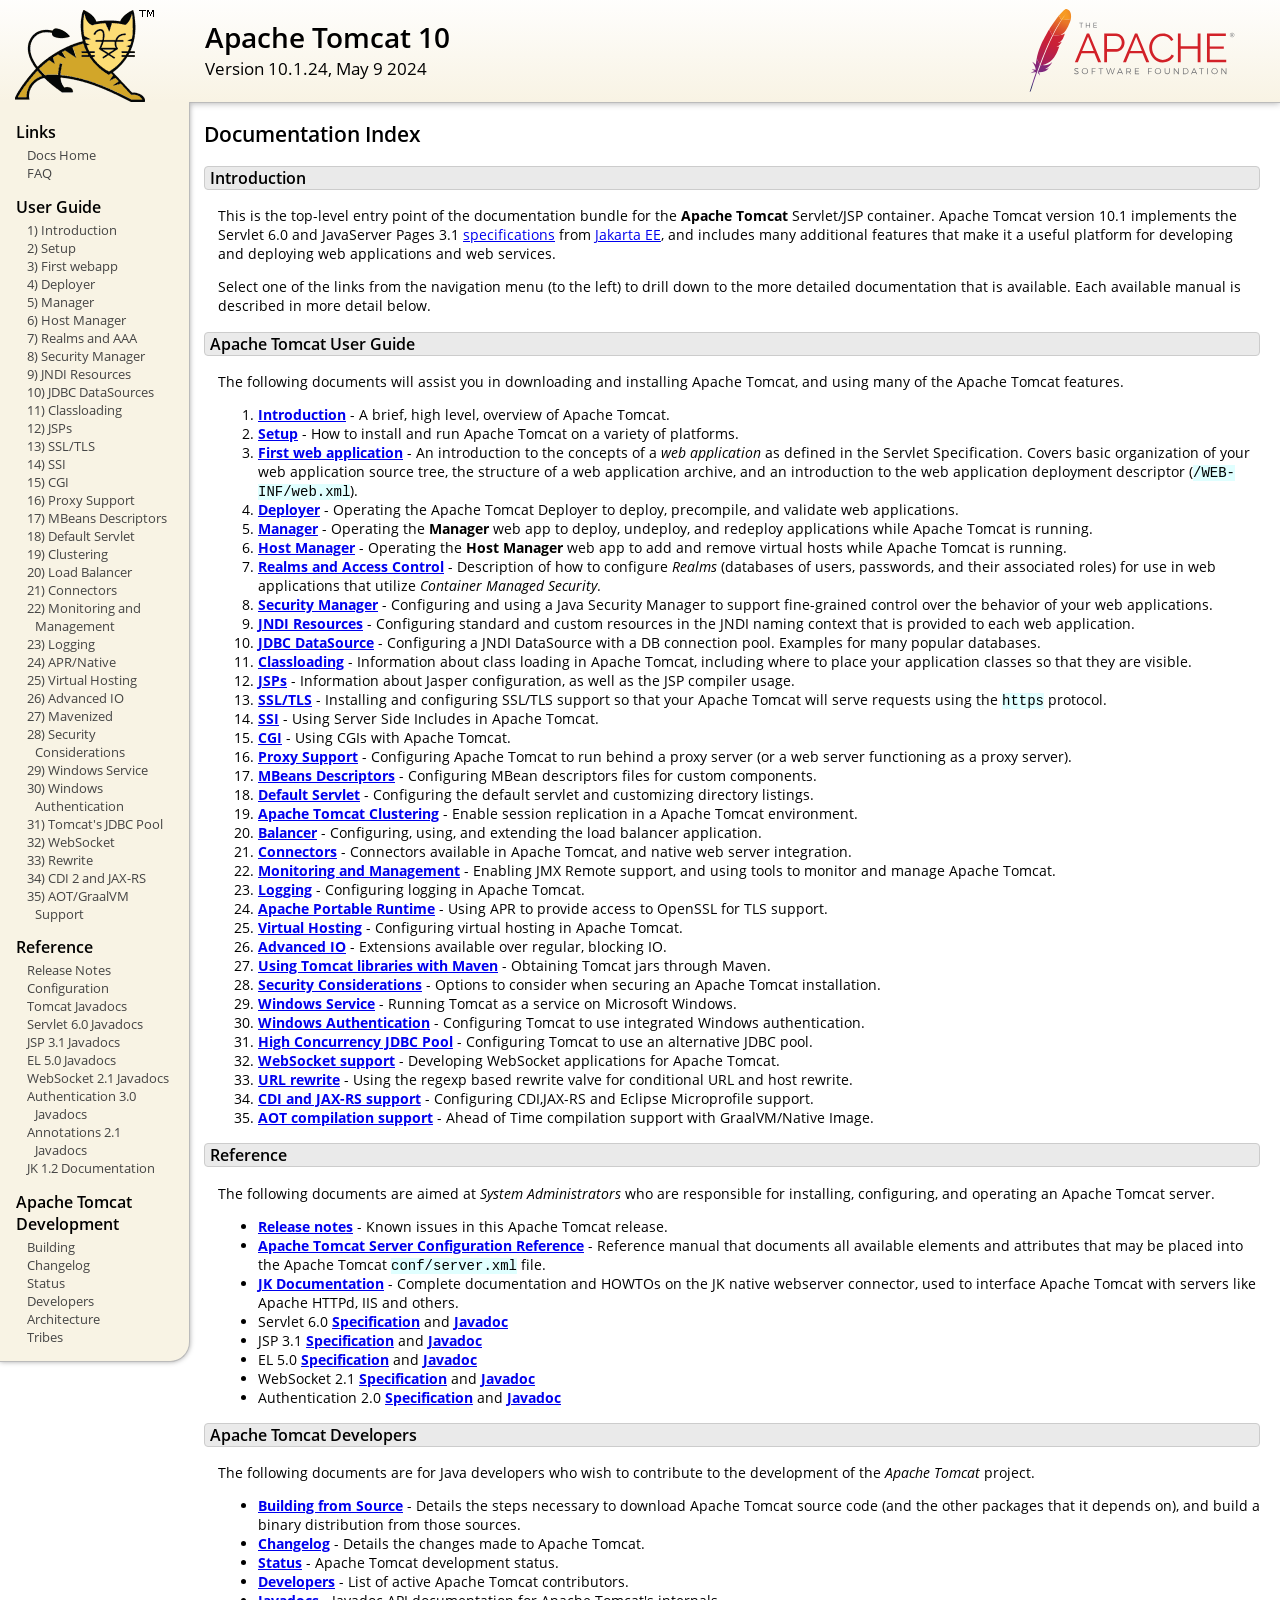
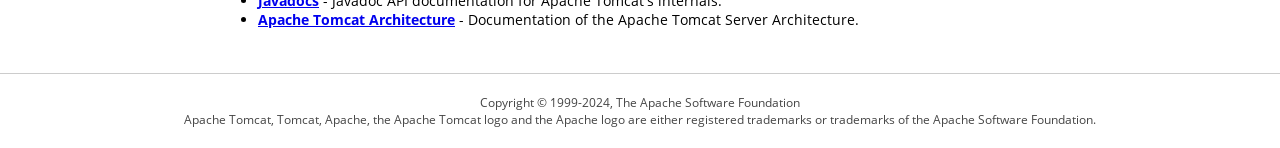
<file: apache-tomcat-10.1.24/webapps/docs/index.html>
<!DOCTYPE html SYSTEM "about:legacy-compat">
<html lang="en"><head><META http-equiv="Content-Type" content="text/html; charset=UTF-8"><link href="./images/docs-stylesheet.css" rel="stylesheet" type="text/css"><title>Apache Tomcat 10 (10.1.24) - Documentation Index</title><meta name="author" content="Craig R. McClanahan"><meta name="author" content="Remy Maucherat"><meta name="author" content="Yoav Shapira"></head><body><div id="wrapper"><header><div id="header"><div><div><div class="logo noPrint"><a href="https://tomcat.apache.org/"><img alt="Tomcat Home" src="./images/tomcat.png"></a></div><div style="height: 1px;"></div><div class="asfLogo noPrint"><a href="https://www.apache.org/" target="_blank"><img src="./images/asf-logo.svg" alt="The Apache Software Foundation" style="width: 266px; height: 83px;"></a></div><h1>Apache Tomcat 10</h1><div class="versionInfo">
            Version 10.1.24,
            <time datetime="2024-05-09">May 9 2024</time></div><div style="height: 1px;"></div><div style="clear: left;"></div></div></div></div></header><div id="middle"><div><div id="mainLeft" class="noprint"><div><nav><div><h2>Links</h2><ul><li><a href="index.html">Docs Home</a></li><li><a href="https://cwiki.apache.org/confluence/display/TOMCAT/FAQ">FAQ</a></li></ul></div><div><h2>User Guide</h2><ul><li><a href="introduction.html">1) Introduction</a></li><li><a href="setup.html">2) Setup</a></li><li><a href="appdev/index.html">3) First webapp</a></li><li><a href="deployer-howto.html">4) Deployer</a></li><li><a href="manager-howto.html">5) Manager</a></li><li><a href="host-manager-howto.html">6) Host Manager</a></li><li><a href="realm-howto.html">7) Realms and AAA</a></li><li><a href="security-manager-howto.html">8) Security Manager</a></li><li><a href="jndi-resources-howto.html">9) JNDI Resources</a></li><li><a href="jndi-datasource-examples-howto.html">10) JDBC DataSources</a></li><li><a href="class-loader-howto.html">11) Classloading</a></li><li><a href="jasper-howto.html">12) JSPs</a></li><li><a href="ssl-howto.html">13) SSL/TLS</a></li><li><a href="ssi-howto.html">14) SSI</a></li><li><a href="cgi-howto.html">15) CGI</a></li><li><a href="proxy-howto.html">16) Proxy Support</a></li><li><a href="mbeans-descriptors-howto.html">17) MBeans Descriptors</a></li><li><a href="default-servlet.html">18) Default Servlet</a></li><li><a href="cluster-howto.html">19) Clustering</a></li><li><a href="balancer-howto.html">20) Load Balancer</a></li><li><a href="connectors.html">21) Connectors</a></li><li><a href="monitoring.html">22) Monitoring and Management</a></li><li><a href="logging.html">23) Logging</a></li><li><a href="apr.html">24) APR/Native</a></li><li><a href="virtual-hosting-howto.html">25) Virtual Hosting</a></li><li><a href="aio.html">26) Advanced IO</a></li><li><a href="maven-jars.html">27) Mavenized</a></li><li><a href="security-howto.html">28) Security Considerations</a></li><li><a href="windows-service-howto.html">29) Windows Service</a></li><li><a href="windows-auth-howto.html">30) Windows Authentication</a></li><li><a href="jdbc-pool.html">31) Tomcat's JDBC Pool</a></li><li><a href="web-socket-howto.html">32) WebSocket</a></li><li><a href="rewrite.html">33) Rewrite</a></li><li><a href="cdi.html">34) CDI 2 and JAX-RS</a></li><li><a href="graal.html">35) AOT/GraalVM Support</a></li></ul></div><div><h2>Reference</h2><ul><li><a href="RELEASE-NOTES.txt">Release Notes</a></li><li><a href="config/index.html">Configuration</a></li><li><a href="api/index.html">Tomcat Javadocs</a></li><li><a href="servletapi/index.html">Servlet 6.0 Javadocs</a></li><li><a href="jspapi/index.html">JSP 3.1 Javadocs</a></li><li><a href="elapi/index.html">EL 5.0 Javadocs</a></li><li><a href="websocketapi/index.html">WebSocket 2.1 Javadocs</a></li><li><a href="jaspicapi/index.html">Authentication 3.0 Javadocs</a></li><li><a href="annotationapi/index.html">Annotations 2.1 Javadocs</a></li><li><a href="https://tomcat.apache.org/connectors-doc/">JK 1.2 Documentation</a></li></ul></div><div><h2>Apache Tomcat Development</h2><ul><li><a href="building.html">Building</a></li><li><a href="changelog.html">Changelog</a></li><li><a href="https://cwiki.apache.org/confluence/display/TOMCAT/Tomcat+Versions">Status</a></li><li><a href="developers.html">Developers</a></li><li><a href="architecture/index.html">Architecture</a></li><li><a href="tribes/introduction.html">Tribes</a></li></ul></div></nav></div></div><div id="mainRight"><div id="content"><h2>Documentation Index</h2><h3 id="Introduction">Introduction</h3><div class="text">

<p>This is the top-level entry point of the documentation bundle for the
<strong>Apache Tomcat</strong> Servlet/JSP container.  Apache Tomcat version
10.1 implements the Servlet 6.0 and JavaServer Pages 3.1
<a href="https://cwiki.apache.org/confluence/display/TOMCAT/Specifications">specifications</a> from
<a href="https://jakarta.ee/">Jakarta EE</a>, and includes many
additional features that make it a useful platform for developing and deploying
web applications and web services.</p>

<p>Select one of the links from the navigation menu (to the left) to drill
down to the more detailed documentation that is available.  Each available
manual is described in more detail below.</p>

</div><h3 id="Apache_Tomcat_User_Guide">Apache Tomcat User Guide</h3><div class="text">

<p>The following documents will assist you in downloading and installing
Apache Tomcat, and using many of the Apache Tomcat features.</p>

<ol>
<li><a href="introduction.html"><strong>Introduction</strong></a> - A
    brief, high level, overview of Apache Tomcat.</li>
<li><a href="setup.html"><strong>Setup</strong></a> - How to install and run
    Apache Tomcat on a variety of platforms.</li>
<li><a href="appdev/index.html"><strong>First web application</strong></a>
    - An introduction to the concepts of a <em>web application</em> as defined
    in the Servlet Specification.  Covers basic organization of your web application
    source tree, the structure of a web application archive, and an
    introduction to the web application deployment descriptor
    (<code>/WEB-INF/web.xml</code>).</li>
<li><a href="deployer-howto.html"><strong>Deployer</strong></a> -
    Operating the Apache Tomcat Deployer to deploy, precompile, and validate web
    applications.</li>
<li><a href="manager-howto.html"><strong>Manager</strong></a> -
    Operating the <strong>Manager</strong> web app to deploy, undeploy, and
    redeploy applications while Apache Tomcat is running.</li>
<li><a href="host-manager-howto.html"><strong>Host Manager</strong></a> -
    Operating the <strong>Host Manager</strong> web app to add and remove
    virtual hosts while Apache Tomcat is running.</li>
<li><a href="realm-howto.html"><strong>Realms and Access Control</strong></a>
    - Description of how to configure <em>Realms</em> (databases of users,
    passwords, and their associated roles) for use in web applications that
    utilize <em>Container Managed Security</em>.</li>
<li><a href="security-manager-howto.html"><strong>Security Manager</strong></a>
    - Configuring and using a Java Security Manager to
    support fine-grained control over the behavior of your web applications.
    </li>
<li><a href="jndi-resources-howto.html"><strong>JNDI Resources</strong></a>
    - Configuring standard and custom resources in the JNDI naming context
    that is provided to each web application.</li>
<li><a href="jndi-datasource-examples-howto.html">
    <strong>JDBC DataSource</strong></a>
    - Configuring a JNDI DataSource with a DB connection pool.
    Examples for many popular databases.</li>
<li><a href="class-loader-howto.html"><strong>Classloading</strong></a>
    - Information about class loading in Apache Tomcat, including where to place
    your application classes so that they are visible.</li>
<li><a href="jasper-howto.html"><strong>JSPs</strong></a>
    - Information about Jasper configuration, as well as the JSP compiler
    usage.</li>
<li><a href="ssl-howto.html"><strong>SSL/TLS</strong></a> -
    Installing and configuring SSL/TLS support so that your Apache Tomcat will
    serve requests using the <code>https</code> protocol.</li>
<li><a href="ssi-howto.html"><strong>SSI</strong></a> -
    Using Server Side Includes in Apache Tomcat.</li>
<li><a href="cgi-howto.html"><strong>CGI</strong></a> -
    Using CGIs with Apache Tomcat.</li>
<li><a href="proxy-howto.html"><strong>Proxy Support</strong></a> -
    Configuring Apache Tomcat to run behind a proxy server (or a web server
    functioning as a proxy server).</li>
<li><a href="mbeans-descriptors-howto.html"><strong>MBeans Descriptors</strong></a> -
    Configuring MBean descriptors files for custom components.</li>
<li><a href="default-servlet.html"><strong>Default Servlet</strong></a> -
    Configuring the default servlet and customizing directory listings.</li>
<li><a href="cluster-howto.html"><strong>Apache Tomcat Clustering</strong></a> -
    Enable session replication in a Apache Tomcat environment.</li>
<li><a href="balancer-howto.html"><strong>Balancer</strong></a> -
    Configuring, using, and extending the load balancer application.</li>
<li><a href="connectors.html"><strong>Connectors</strong></a> -
    Connectors available in Apache Tomcat, and native web server integration.</li>
<li><a href="monitoring.html"><strong>Monitoring and Management</strong></a> -
    Enabling JMX Remote support, and using tools to monitor and manage Apache Tomcat.</li>
<li><a href="logging.html"><strong>Logging</strong></a> -
    Configuring logging in Apache Tomcat.</li>
<li><a href="apr.html"><strong>Apache Portable Runtime</strong></a> -
    Using APR to provide access to OpenSSL for TLS support.</li>
<li><a href="virtual-hosting-howto.html"><strong>Virtual Hosting</strong></a> -
    Configuring virtual hosting in Apache Tomcat.</li>
<li><a href="aio.html"><strong>Advanced IO</strong></a> -
    Extensions available over regular, blocking IO.</li>
<li><a href="maven-jars.html"><strong>Using Tomcat libraries with Maven</strong></a> -
    Obtaining Tomcat jars through Maven.</li>
<li><a href="security-howto.html"><strong>Security Considerations</strong></a> -
    Options to consider when securing an Apache Tomcat installation.</li>
<li><a href="windows-service-howto.html"><strong>Windows Service</strong></a> -
    Running Tomcat as a service on Microsoft Windows.</li>
<li><a href="windows-auth-howto.html"><strong>Windows Authentication</strong></a> -
    Configuring Tomcat to use integrated Windows authentication.</li>
<li><a href="jdbc-pool.html"><strong>High Concurrency JDBC Pool</strong></a> -
    Configuring Tomcat to use an alternative JDBC pool.</li>
<li><a href="web-socket-howto.html"><strong>WebSocket support</strong></a> -
    Developing WebSocket applications for Apache Tomcat.</li>
<li><a href="rewrite.html"><strong>URL rewrite</strong></a> -
    Using the regexp based rewrite valve for conditional URL and host rewrite.</li>
<li><a href="cdi.html"><strong>CDI and JAX-RS support</strong></a> -
    Configuring CDI,JAX-RS and Eclipse Microprofile support.</li>
<li><a href="graal.html"><strong>AOT compilation support</strong></a> -
    Ahead of Time compilation support with GraalVM/Native Image.</li>
</ol>

</div><h3 id="Reference">Reference</h3><div class="text">

<p>The following documents are aimed at <em>System Administrators</em> who
are responsible for installing, configuring, and operating an Apache Tomcat server.
</p>
<ul>
<li><a href="RELEASE-NOTES.txt"><strong>Release notes</strong></a>
    - Known issues in this Apache Tomcat release.
    </li>
<li><a href="config/index.html"><strong>Apache Tomcat Server Configuration Reference</strong></a>
    - Reference manual that documents all available elements and attributes
      that may be placed into the Apache Tomcat <code>conf/server.xml</code> file.
    </li>
<li><a href="https://tomcat.apache.org/connectors-doc/index.html"><strong>JK Documentation</strong></a>
    - Complete documentation and HOWTOs on the JK native webserver connector,
      used to interface Apache Tomcat with servers like Apache HTTPd, IIS
      and others.</li>
<li>Servlet 6.0
    <a href="https://jakarta.ee/specifications/servlet/6.0/">
    <strong>Specification</strong></a> and
    <a href="https://jakarta.ee/specifications/servlet/6.0/apidocs">
    <strong>Javadoc</strong></a>
    </li>
<li>JSP 3.1
    <a href="https://jakarta.ee/specifications/pages/3.1/">
    <strong>Specification</strong></a> and
    <a href="https://jakarta.ee/specifications/pages/3.1/apidocs">
    <strong>Javadoc</strong></a>
    </li>
<li>EL 5.0
    <a href="https://jakarta.ee/specifications/expression-language/5.0/">
    <strong>Specification</strong></a> and
    <a href="https://jakarta.ee/specifications/expression-language/5.0/apidocs">
    <strong>Javadoc</strong></a>
    </li>
<li>WebSocket 2.1
    <a href="https://jakarta.ee/specifications/websocket/2.1/">
    <strong>Specification</strong></a> and
    <a href="https://jakarta.ee/specifications/websocket/2.1/apidocs">
    <strong>Javadoc</strong></a>
    </li>
<li>Authentication 2.0
    <a href="https://jakarta.ee/specifications/authentication/2.0/">
    <strong>Specification</strong></a> and
    <a href="https://jakarta.ee/specifications/authentication/2.0/apidocs">
    <strong>Javadoc</strong></a>
    </li>
</ul>

</div><h3 id="Apache_Tomcat_Developers">Apache Tomcat Developers</h3><div class="text">

<p>The following documents are for Java developers who wish to contribute to
the development of the <em>Apache Tomcat</em> project.</p>
<ul>
<li><a href="building.html"><strong>Building from Source</strong></a> -
    Details the steps necessary to download Apache Tomcat source code (and the
    other packages that it depends on), and build a binary distribution from
    those sources.
    </li>
<li><a href="changelog.html"><strong>Changelog</strong></a> - Details the
    changes made to Apache Tomcat.
    </li>
<li><a href="https://cwiki.apache.org/confluence/display/TOMCAT/Tomcat+Versions"><strong>Status</strong></a> -
    Apache Tomcat development status.
    </li>
<li><a href="developers.html"><strong>Developers</strong></a> - List of active
    Apache Tomcat contributors.
    </li>
<li><a href="api/index.html"><strong>Javadocs</strong></a>
    - Javadoc API documentation for Apache Tomcat's internals.</li>
<li><a href="architecture/index.html"><strong>Apache Tomcat Architecture</strong></a>
    - Documentation of the Apache Tomcat Server Architecture.</li>
</ul>

</div></div></div></div></div><footer><div id="footer">
    Copyright &copy; 1999-2024, The Apache Software Foundation
    <br>
    Apache Tomcat, Tomcat, Apache, the Apache Tomcat logo and the Apache logo
    are either registered trademarks or trademarks of the Apache Software
    Foundation.
    </div></footer></div></body></html>
</file>
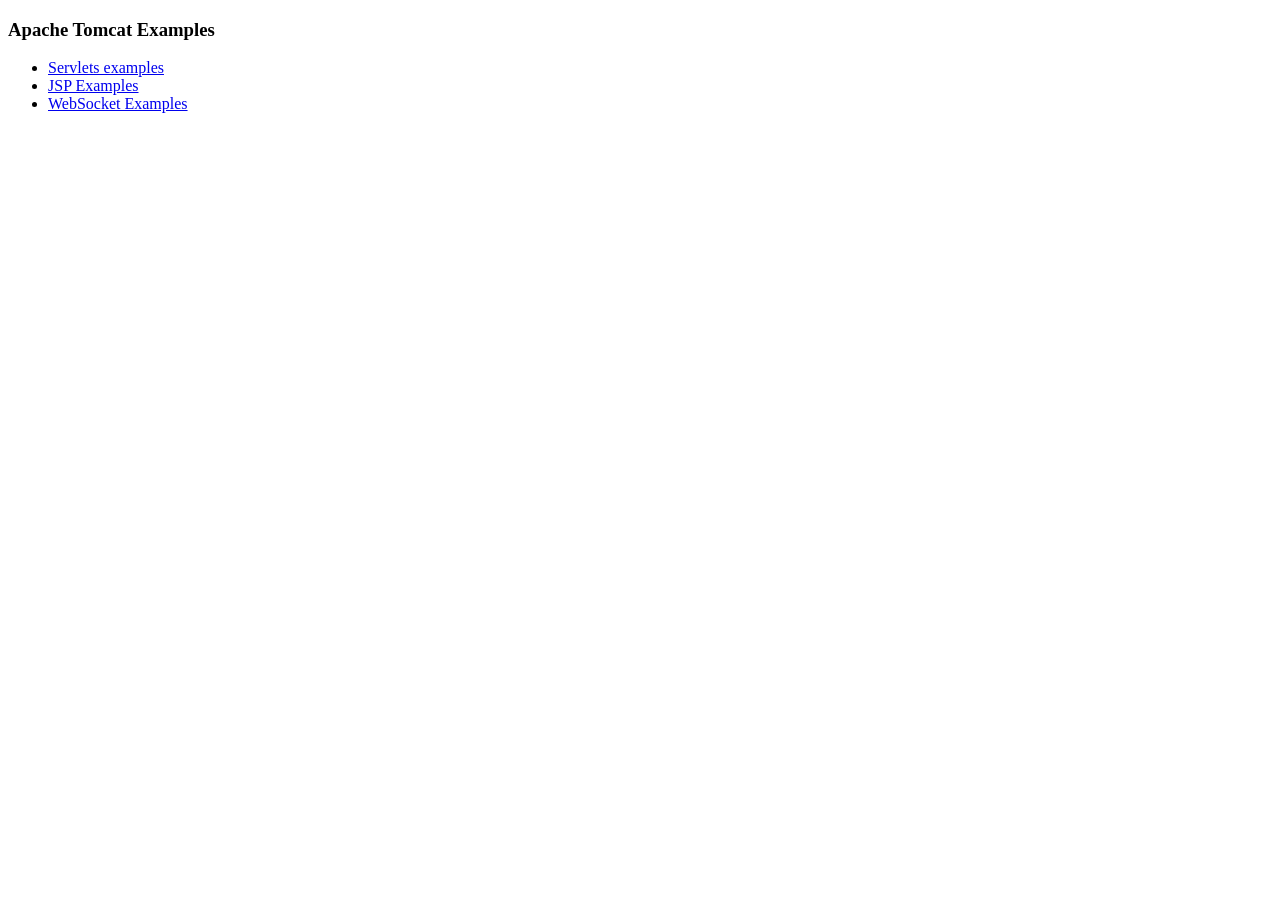
<file: apache-tomcat-10.1.24/webapps/examples/index.html>
<!--
  Licensed to the Apache Software Foundation (ASF) under one or more
  contributor license agreements.  See the NOTICE file distributed with
  this work for additional information regarding copyright ownership.
  The ASF licenses this file to You under the Apache License, Version 2.0
  (the "License"); you may not use this file except in compliance with
  the License.  You may obtain a copy of the License at

      http://www.apache.org/licenses/LICENSE-2.0

  Unless required by applicable law or agreed to in writing, software
  distributed under the License is distributed on an "AS IS" BASIS,
  WITHOUT WARRANTIES OR CONDITIONS OF ANY KIND, either express or implied.
  See the License for the specific language governing permissions and
  limitations under the License.
-->
<!DOCTYPE HTML><html lang="en"><head>
<meta charset="UTF-8">
<title>Apache Tomcat Examples</title>
</head>
<body>
<p>
<h3>Apache Tomcat Examples</H3>
<p></p>
<ul>
<li><a href="servlets">Servlets examples</a></li>
<li><a href="jsp">JSP Examples</a></li>
<li><a href="websocket/index.xhtml">WebSocket Examples</a></li>
</ul>
</body></html>
</file>
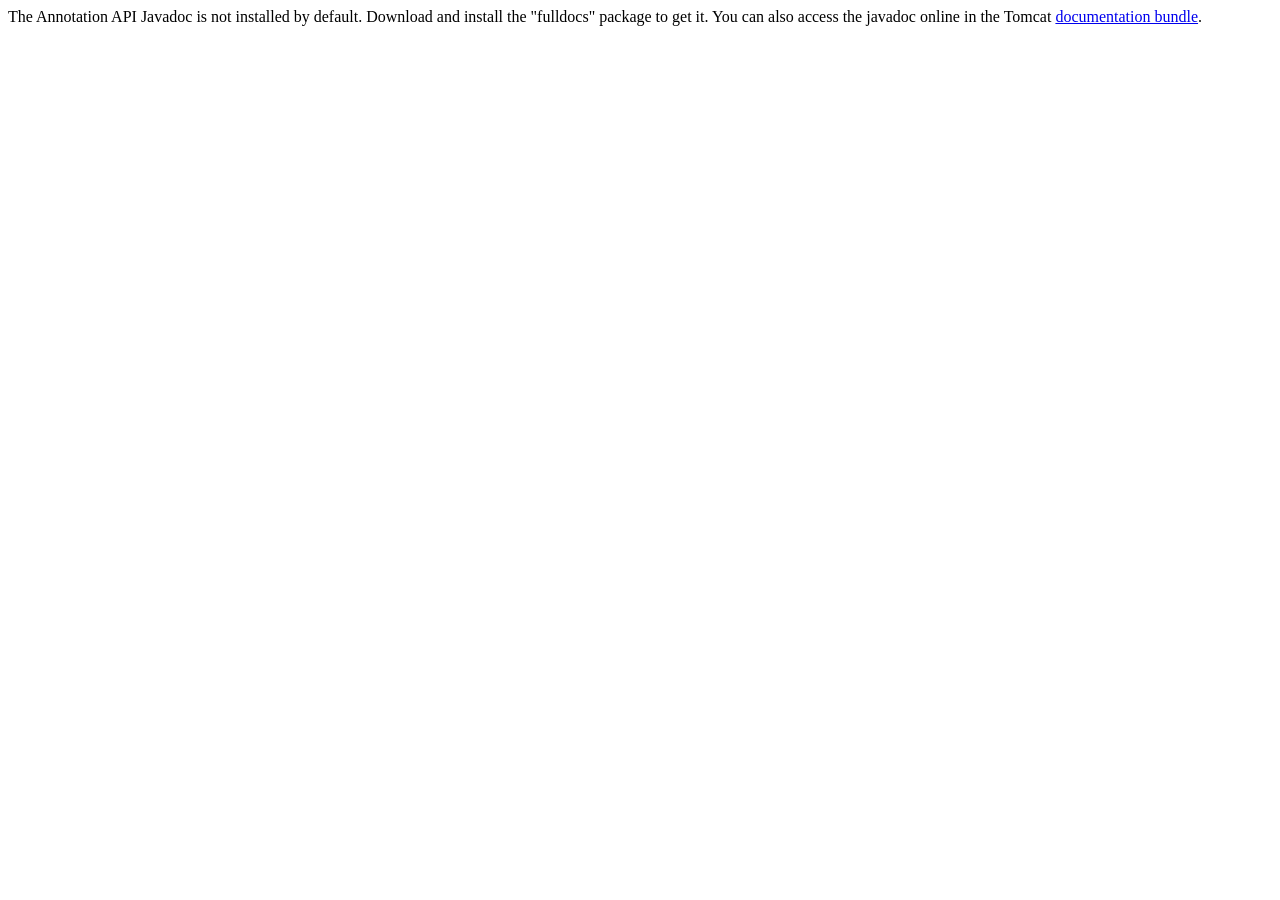
<file: apache-tomcat-10.1.24/webapps/docs/annotationapi/index.html>
<!--
  Licensed to the Apache Software Foundation (ASF) under one or more
  contributor license agreements.  See the NOTICE file distributed with
  this work for additional information regarding copyright ownership.
  The ASF licenses this file to You under the Apache License, Version 2.0
  (the "License"); you may not use this file except in compliance with
  the License.  You may obtain a copy of the License at

      http://www.apache.org/licenses/LICENSE-2.0

  Unless required by applicable law or agreed to in writing, software
  distributed under the License is distributed on an "AS IS" BASIS,
  WITHOUT WARRANTIES OR CONDITIONS OF ANY KIND, either express or implied.
  See the License for the specific language governing permissions and
  limitations under the License.
-->
<!DOCTYPE html>
<html>
<head>
    <meta charset="UTF-8" />
    <title>API docs</title>
</head>

<body>

The Annotation API Javadoc is not installed by default. Download and install
the "fulldocs" package to get it.

You can also access the javadoc online in the Tomcat
<a href="https://tomcat.apache.org/tomcat-10.1-doc/">
    documentation bundle</a>.

</body>
</html>
</file>
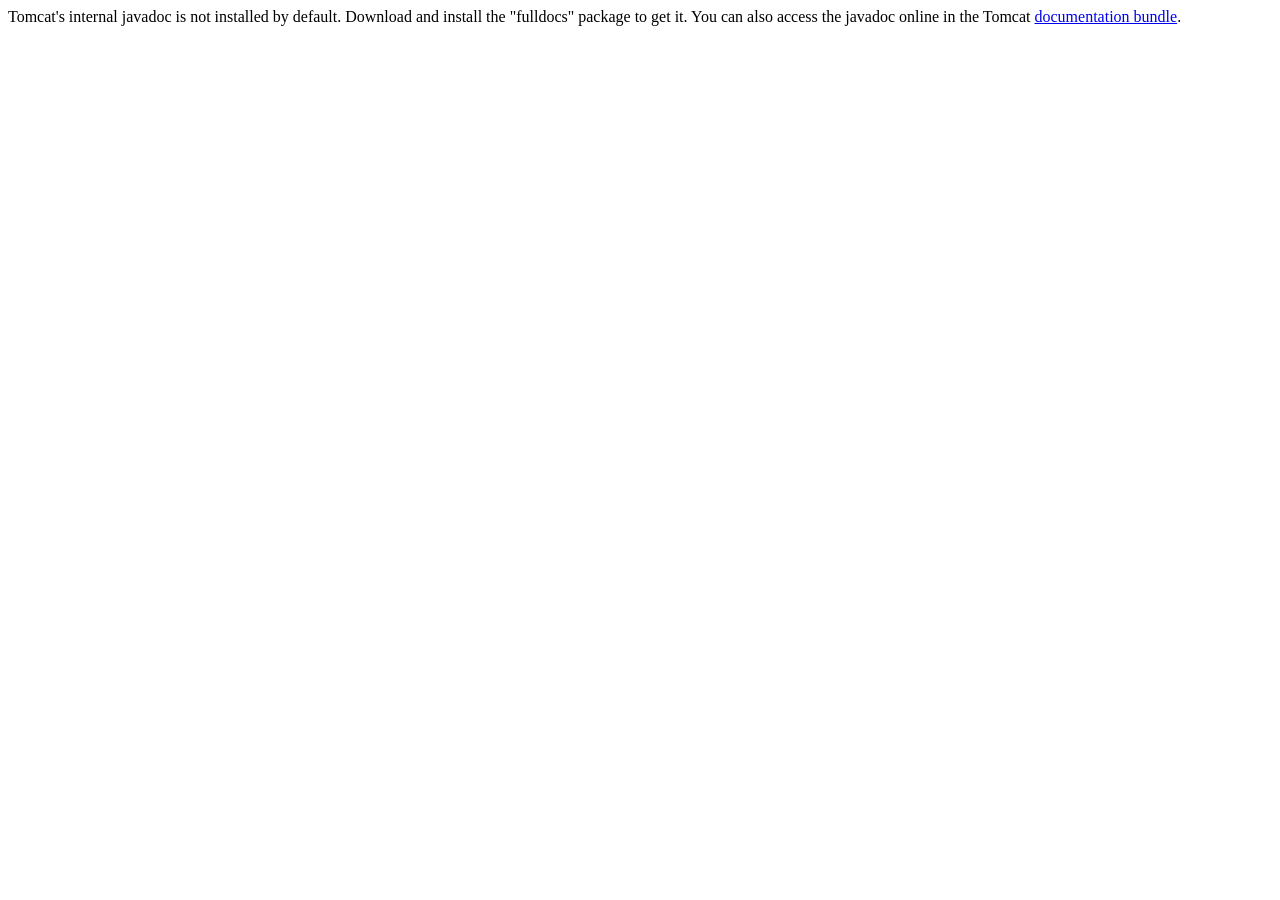
<file: apache-tomcat-10.1.24/webapps/docs/api/index.html>
<!--
  Licensed to the Apache Software Foundation (ASF) under one or more
  contributor license agreements.  See the NOTICE file distributed with
  this work for additional information regarding copyright ownership.
  The ASF licenses this file to You under the Apache License, Version 2.0
  (the "License"); you may not use this file except in compliance with
  the License.  You may obtain a copy of the License at

      http://www.apache.org/licenses/LICENSE-2.0

  Unless required by applicable law or agreed to in writing, software
  distributed under the License is distributed on an "AS IS" BASIS,
  WITHOUT WARRANTIES OR CONDITIONS OF ANY KIND, either express or implied.
  See the License for the specific language governing permissions and
  limitations under the License.
-->
<!DOCTYPE html>
<html>
    <head>
    <meta charset="UTF-8" />
    <title>API docs</title>
</head>

<body>

Tomcat's internal javadoc is not installed by default. Download and install
the "fulldocs" package to get it.

You can also access the javadoc online in the Tomcat
<a href="https://tomcat.apache.org/tomcat-10.1-doc/">
documentation bundle</a>.

</body>
</html>
</file>
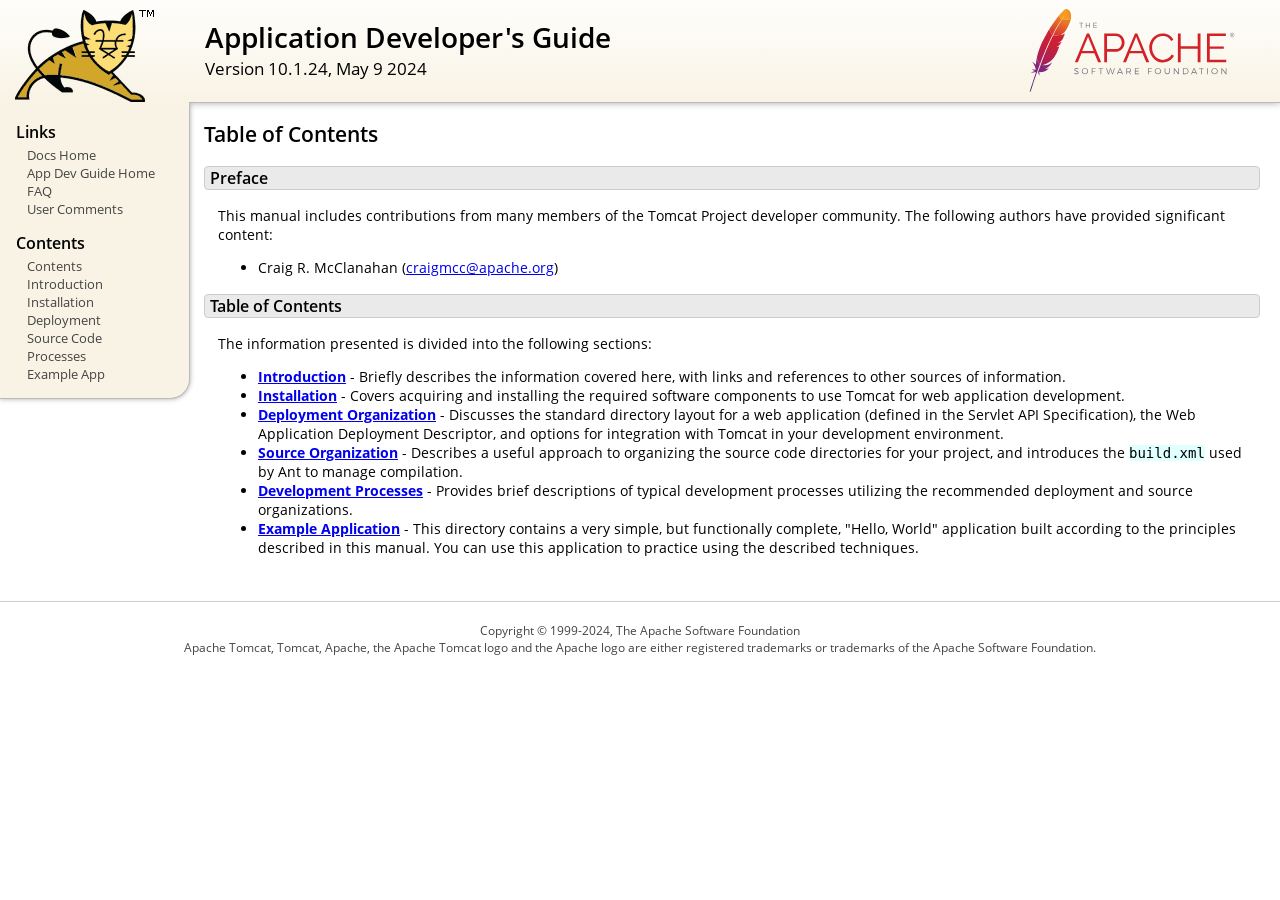
<file: apache-tomcat-10.1.24/webapps/docs/appdev/index.html>
<!DOCTYPE html SYSTEM "about:legacy-compat">
<html lang="en"><head><META http-equiv="Content-Type" content="text/html; charset=UTF-8"><link href="../images/docs-stylesheet.css" rel="stylesheet" type="text/css"><title>Application Developer's Guide (10.1.24) - Table of Contents</title><meta name="author" content="Craig R. McClanahan"></head><body><div id="wrapper"><header><div id="header"><div><div><div class="logo noPrint"><a href="https://tomcat.apache.org/"><img alt="Tomcat Home" src="../images/tomcat.png"></a></div><div style="height: 1px;"></div><div class="asfLogo noPrint"><a href="https://www.apache.org/" target="_blank"><img src="../images/asf-logo.svg" alt="The Apache Software Foundation" style="width: 266px; height: 83px;"></a></div><h1>Application Developer's Guide</h1><div class="versionInfo">
            Version 10.1.24,
            <time datetime="2024-05-09">May 9 2024</time></div><div style="height: 1px;"></div><div style="clear: left;"></div></div></div></div></header><div id="middle"><div><div id="mainLeft" class="noprint"><div><nav><div><h2>Links</h2><ul><li><a href="../index.html">Docs Home</a></li><li><a href="index.html">App Dev Guide Home</a></li><li><a href="https://cwiki.apache.org/confluence/display/TOMCAT/FAQ">FAQ</a></li><li><a href="#comments_section">User Comments</a></li></ul></div><div><h2>Contents</h2><ul><li><a href="index.html">Contents</a></li><li><a href="introduction.html">Introduction</a></li><li><a href="installation.html">Installation</a></li><li><a href="deployment.html">Deployment</a></li><li><a href="source.html">Source Code</a></li><li><a href="processes.html">Processes</a></li><li><a href="sample/">Example App</a></li></ul></div></nav></div></div><div id="mainRight"><div id="content"><h2>Table of Contents</h2><h3 id="Preface">Preface</h3><div class="text">

<p>This manual includes contributions from many members of the Tomcat Project
developer community.  The following authors have provided significant content:
</p>
<ul>
<li>Craig R. McClanahan
    (<a href="mailto:craigmcc@apache.org">craigmcc@apache.org</a>)</li>
</ul>

</div><h3 id="Table_of_Contents">Table of Contents</h3><div class="text">

<p>The information presented is divided into the following sections:</p>
<ul>
<li><a href="introduction.html"><strong>Introduction</strong></a> -
    Briefly describes the information covered here, with
    links and references to other sources of information.</li>
<li><a href="installation.html"><strong>Installation</strong></a> -
    Covers acquiring and installing the required software
    components to use Tomcat for web application development.</li>
<li><a href="deployment.html"><strong>Deployment Organization</strong></a> -
    Discusses the standard directory layout for a web application
    (defined in the Servlet API Specification), the Web Application
    Deployment Descriptor, and options for integration with Tomcat
    in your development environment.</li>
<li><a href="source.html"><strong>Source Organization</strong></a> -
    Describes a useful approach to organizing the source code
    directories for your project, and introduces the
    <code>build.xml</code> used by Ant to manage compilation.</li>
<li><a href="processes.html"><strong>Development Processes</strong></a> -
    Provides brief descriptions of typical development processes
    utilizing the recommended deployment and source organizations.</li>
<li><a href="sample/" target="_blank"><strong>Example Application</strong></a> -
    This directory contains a very simple, but functionally complete,
    "Hello, World" application built according to the principles
    described in this manual.  You can use this application to
    practice using the described techniques.</li>
</ul>

</div></div></div></div></div><footer><div id="footer">
    Copyright &copy; 1999-2024, The Apache Software Foundation
    <br>
    Apache Tomcat, Tomcat, Apache, the Apache Tomcat logo and the Apache logo
    are either registered trademarks or trademarks of the Apache Software
    Foundation.
    </div></footer></div></body></html>
</file>
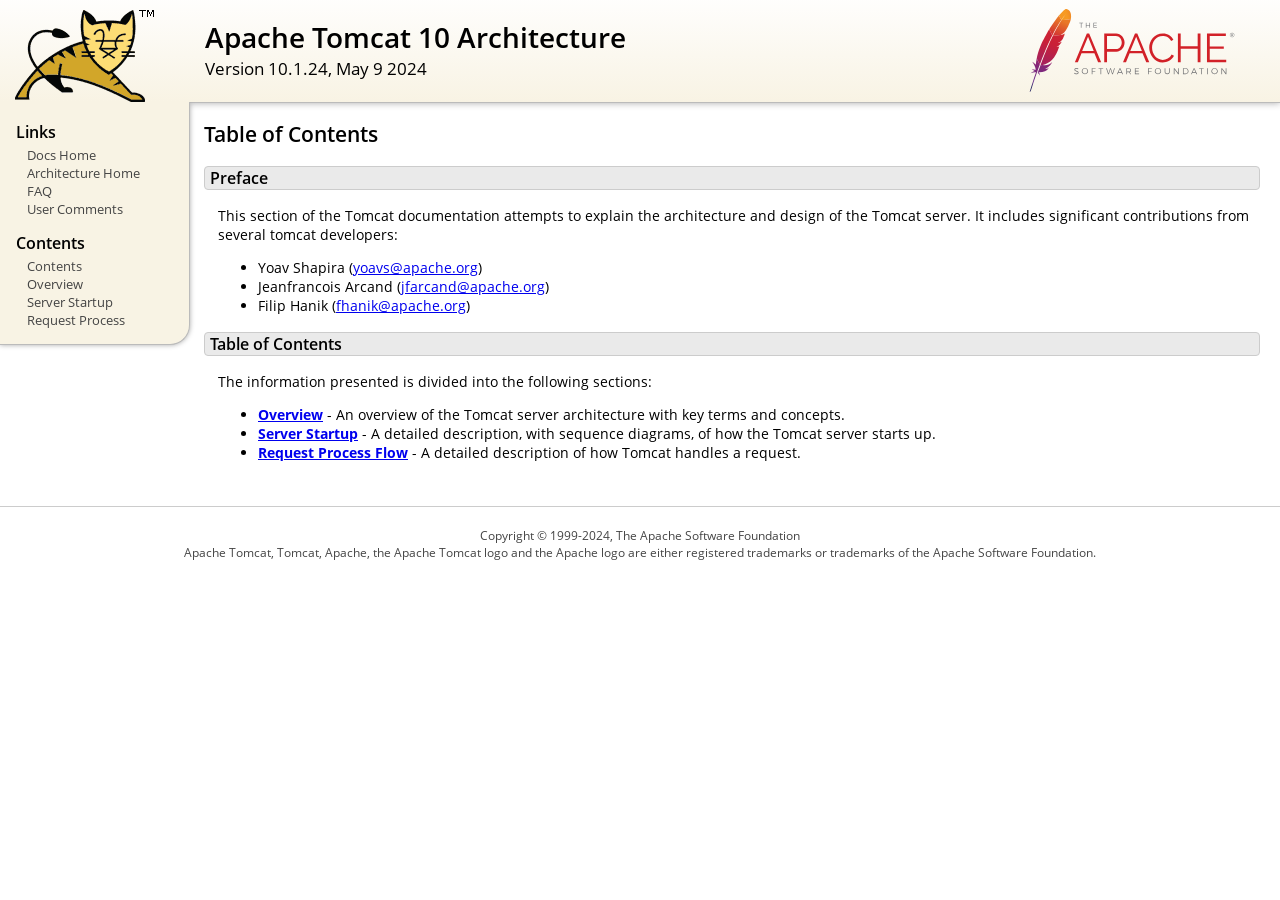
<file: apache-tomcat-10.1.24/webapps/docs/architecture/index.html>
<!DOCTYPE html SYSTEM "about:legacy-compat">
<html lang="en"><head><META http-equiv="Content-Type" content="text/html; charset=UTF-8"><link href="../images/docs-stylesheet.css" rel="stylesheet" type="text/css"><title>Apache Tomcat 10 Architecture (10.1.24) - Table of Contents</title><meta name="author" content="Yoav Shapira"></head><body><div id="wrapper"><header><div id="header"><div><div><div class="logo noPrint"><a href="https://tomcat.apache.org/"><img alt="Tomcat Home" src="../images/tomcat.png"></a></div><div style="height: 1px;"></div><div class="asfLogo noPrint"><a href="https://www.apache.org/" target="_blank"><img src="../images/asf-logo.svg" alt="The Apache Software Foundation" style="width: 266px; height: 83px;"></a></div><h1>Apache Tomcat 10 Architecture</h1><div class="versionInfo">
            Version 10.1.24,
            <time datetime="2024-05-09">May 9 2024</time></div><div style="height: 1px;"></div><div style="clear: left;"></div></div></div></div></header><div id="middle"><div><div id="mainLeft" class="noprint"><div><nav><div><h2>Links</h2><ul><li><a href="../index.html">Docs Home</a></li><li><a href="index.html">Architecture Home</a></li><li><a href="https://cwiki.apache.org/confluence/display/TOMCAT/FAQ">FAQ</a></li><li><a href="#comments_section">User Comments</a></li></ul></div><div><h2>Contents</h2><ul><li><a href="index.html">Contents</a></li><li><a href="overview.html">Overview</a></li><li><a href="startup.html">Server Startup</a></li><li><a href="requestProcess.html">Request Process</a></li></ul></div></nav></div></div><div id="mainRight"><div id="content"><h2>Table of Contents</h2><h3 id="Preface">Preface</h3><div class="text">

<p>This section of the Tomcat documentation attempts to explain
the architecture and design of the Tomcat server.  It includes significant
contributions from several tomcat developers:
</p>
<ul>
<li>Yoav Shapira
    (<a href="mailto:yoavs@apache.org">yoavs@apache.org</a>)</li>
<li>Jeanfrancois Arcand
    (<a href="mailto:jfarcand@apache.org">jfarcand@apache.org</a>)</li>
<li>Filip Hanik
    (<a href="mailto:fhanik@apache.org">fhanik@apache.org</a>)</li>
</ul>

</div><h3 id="Table_of_Contents">Table of Contents</h3><div class="text">

<p>The information presented is divided into the following sections:</p>
<ul>
<li><a href="overview.html"><strong>Overview</strong></a> -
    An overview of the Tomcat server architecture with key terms
    and concepts.</li>
<li><a href="startup.html"><strong>Server Startup</strong></a> -
    A detailed description, with sequence diagrams, of how the Tomcat
    server starts up.</li>
<li><a href="requestProcess.html"><strong>Request Process Flow</strong></a> -
    A detailed description of how Tomcat handles a request.</li>
</ul>

</div></div></div></div></div><footer><div id="footer">
    Copyright &copy; 1999-2024, The Apache Software Foundation
    <br>
    Apache Tomcat, Tomcat, Apache, the Apache Tomcat logo and the Apache logo
    are either registered trademarks or trademarks of the Apache Software
    Foundation.
    </div></footer></div></body></html>
</file>
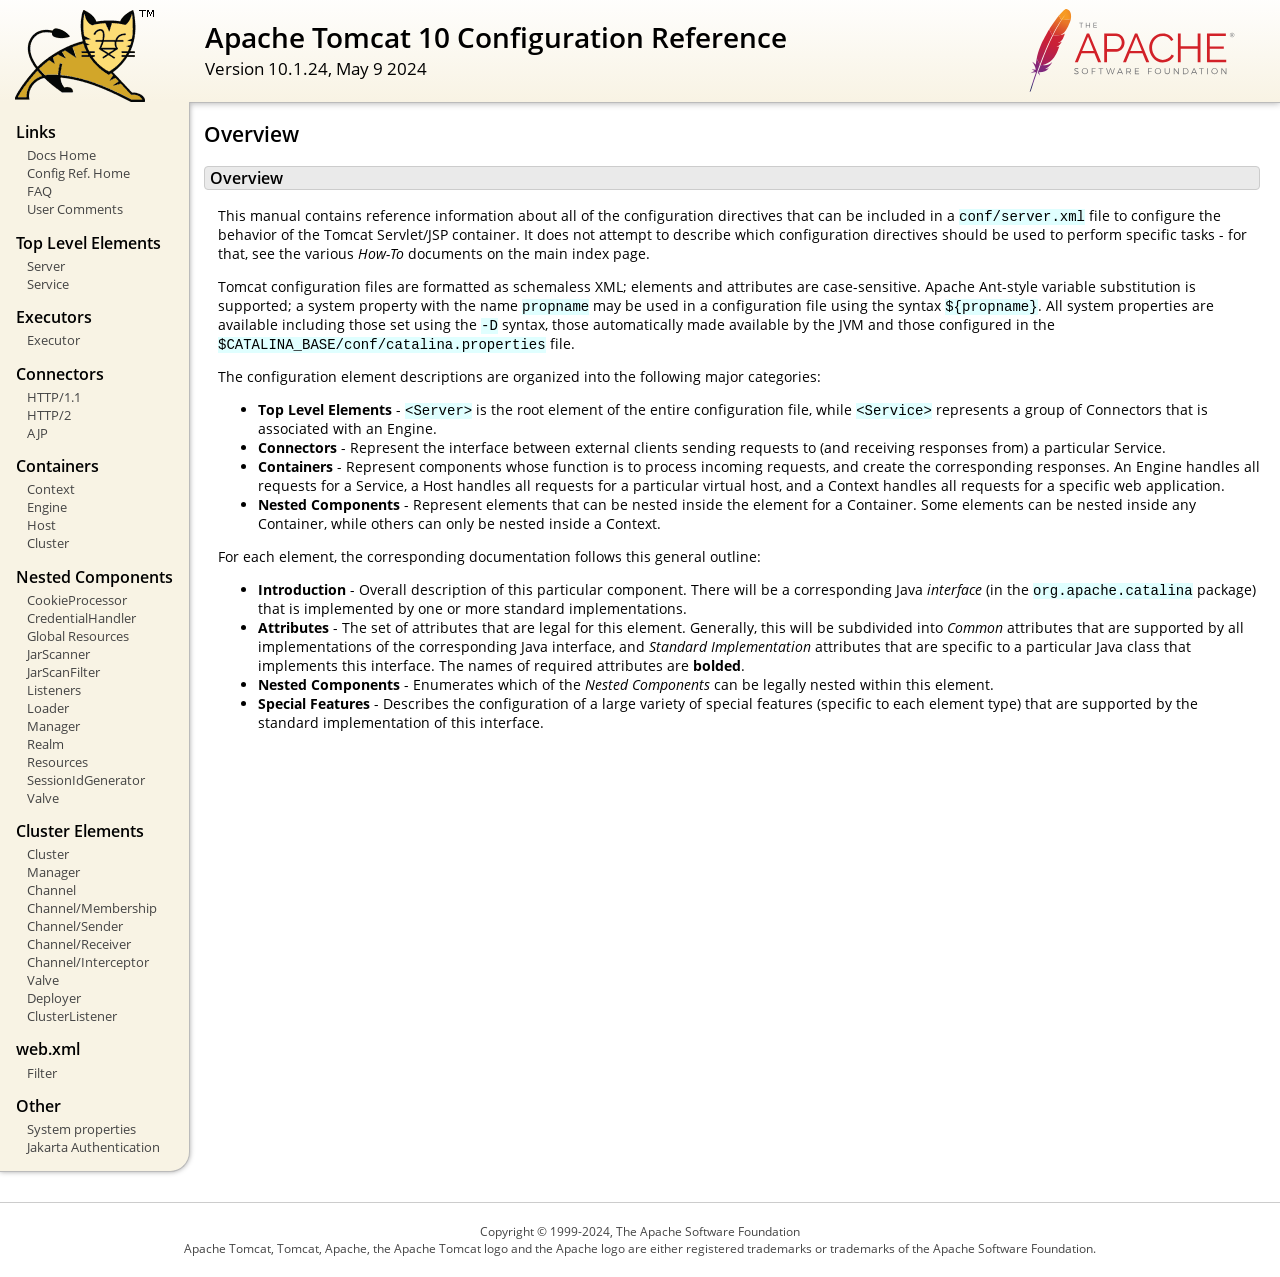
<file: apache-tomcat-10.1.24/webapps/docs/config/index.html>
<!DOCTYPE html SYSTEM "about:legacy-compat">
<html lang="en"><head><META http-equiv="Content-Type" content="text/html; charset=UTF-8"><link href="../images/docs-stylesheet.css" rel="stylesheet" type="text/css"><title>Apache Tomcat 10 Configuration Reference (10.1.24) - Overview</title><meta name="author" content="Craig R. McClanahan"></head><body><div id="wrapper"><header><div id="header"><div><div><div class="logo noPrint"><a href="https://tomcat.apache.org/"><img alt="Tomcat Home" src="../images/tomcat.png"></a></div><div style="height: 1px;"></div><div class="asfLogo noPrint"><a href="https://www.apache.org/" target="_blank"><img src="../images/asf-logo.svg" alt="The Apache Software Foundation" style="width: 266px; height: 83px;"></a></div><h1>Apache Tomcat 10 Configuration Reference</h1><div class="versionInfo">
            Version 10.1.24,
            <time datetime="2024-05-09">May 9 2024</time></div><div style="height: 1px;"></div><div style="clear: left;"></div></div></div></div></header><div id="middle"><div><div id="mainLeft" class="noprint"><div><nav><div><h2>Links</h2><ul><li><a href="../index.html">Docs Home</a></li><li><a href="index.html">Config Ref. Home</a></li><li><a href="https://cwiki.apache.org/confluence/display/TOMCAT/FAQ">FAQ</a></li><li><a href="#comments_section">User Comments</a></li></ul></div><div><h2>Top Level Elements</h2><ul><li><a href="server.html">Server</a></li><li><a href="service.html">Service</a></li></ul></div><div><h2>Executors</h2><ul><li><a href="executor.html">Executor</a></li></ul></div><div><h2>Connectors</h2><ul><li><a href="http.html">HTTP/1.1</a></li><li><a href="http2.html">HTTP/2</a></li><li><a href="ajp.html">AJP</a></li></ul></div><div><h2>Containers</h2><ul><li><a href="context.html">Context</a></li><li><a href="engine.html">Engine</a></li><li><a href="host.html">Host</a></li><li><a href="cluster.html">Cluster</a></li></ul></div><div><h2>Nested Components</h2><ul><li><a href="cookie-processor.html">CookieProcessor</a></li><li><a href="credentialhandler.html">CredentialHandler</a></li><li><a href="globalresources.html">Global Resources</a></li><li><a href="jar-scanner.html">JarScanner</a></li><li><a href="jar-scan-filter.html">JarScanFilter</a></li><li><a href="listeners.html">Listeners</a></li><li><a href="loader.html">Loader</a></li><li><a href="manager.html">Manager</a></li><li><a href="realm.html">Realm</a></li><li><a href="resources.html">Resources</a></li><li><a href="sessionidgenerator.html">SessionIdGenerator</a></li><li><a href="valve.html">Valve</a></li></ul></div><div><h2>Cluster Elements</h2><ul><li><a href="cluster.html">Cluster</a></li><li><a href="cluster-manager.html">Manager</a></li><li><a href="cluster-channel.html">Channel</a></li><li><a href="cluster-membership.html">Channel/Membership</a></li><li><a href="cluster-sender.html">Channel/Sender</a></li><li><a href="cluster-receiver.html">Channel/Receiver</a></li><li><a href="cluster-interceptor.html">Channel/Interceptor</a></li><li><a href="cluster-valve.html">Valve</a></li><li><a href="cluster-deployer.html">Deployer</a></li><li><a href="cluster-listener.html">ClusterListener</a></li></ul></div><div><h2>web.xml</h2><ul><li><a href="filter.html">Filter</a></li></ul></div><div><h2>Other</h2><ul><li><a href="systemprops.html">System properties</a></li><li><a href="jaspic.html">Jakarta Authentication</a></li></ul></div></nav></div></div><div id="mainRight"><div id="content"><h2>Overview</h2><h3 id="Overview">Overview</h3><div class="text">

<p>This manual contains reference information about all of the configuration
directives that can be included in a <code>conf/server.xml</code> file to
configure the behavior of the Tomcat Servlet/JSP container.  It does not
attempt to describe which configuration directives should be used to perform
specific tasks - for that, see the various <em>How-To</em> documents on the
main index page.</p>

<p>Tomcat configuration files are formatted as schemaless XML; elements and
attributes are case-sensitive. Apache Ant-style variable substitution
is supported; a system property with the name <code>propname</code> may be
used in a configuration file using the syntax <code>${propname}</code>. All
system properties are available including those set using the <code>-D</code>
syntax, those automatically made available by the JVM and those configured in
the <code>$CATALINA_BASE/conf/catalina.properties</code> file.
</p>

<p>The configuration element descriptions are organized into the following
major categories:</p>
<ul>
<li><strong>Top Level Elements</strong> - <code>&lt;Server&gt;</code> is the
    root element of the entire configuration file, while
    <code>&lt;Service&gt;</code> represents a group of Connectors that is
    associated with an Engine.</li>
<li><strong>Connectors</strong> - Represent the interface between external
    clients sending requests to (and receiving responses from) a particular
    Service.</li>
<li><strong>Containers</strong> - Represent components whose function is to
    process incoming requests, and create the corresponding responses.
    An Engine handles all requests for a Service, a Host handles all requests
    for a particular virtual host, and a Context handles all requests for a
    specific web application.</li>
<li><strong>Nested Components</strong> - Represent elements that can be
    nested inside the element for a Container.  Some elements can be nested
    inside any Container, while others can only be nested inside a
    Context.</li>
</ul>

<p>For each element, the corresponding documentation follows this general
outline:</p>
<ul>
<li><strong>Introduction</strong> - Overall description of this particular
    component.  There will be a corresponding Java <em>interface</em> (in
    the <code>org.apache.catalina</code> package) that is implemented by one
    or more standard implementations.</li>
<li><strong>Attributes</strong> - The set of attributes that are legal for
    this element.  Generally, this will be subdivided into <em>Common</em>
    attributes that are supported by all implementations of the corresponding
    Java interface, and <em>Standard Implementation</em> attributes that are
    specific to a particular Java class that implements this interface.
    The names of required attributes are <strong>bolded</strong>.</li>
<li><strong>Nested Components</strong> - Enumerates which of the <em>Nested
    Components</em> can be legally nested within this element.</li>
<li><strong>Special Features</strong> - Describes the configuration of a large
    variety of special features (specific to each element type) that are
    supported by the standard implementation of this interface.</li>
</ul>

</div></div></div></div></div><footer><div id="footer">
    Copyright &copy; 1999-2024, The Apache Software Foundation
    <br>
    Apache Tomcat, Tomcat, Apache, the Apache Tomcat logo and the Apache logo
    are either registered trademarks or trademarks of the Apache Software
    Foundation.
    </div></footer></div></body></html>
</file>
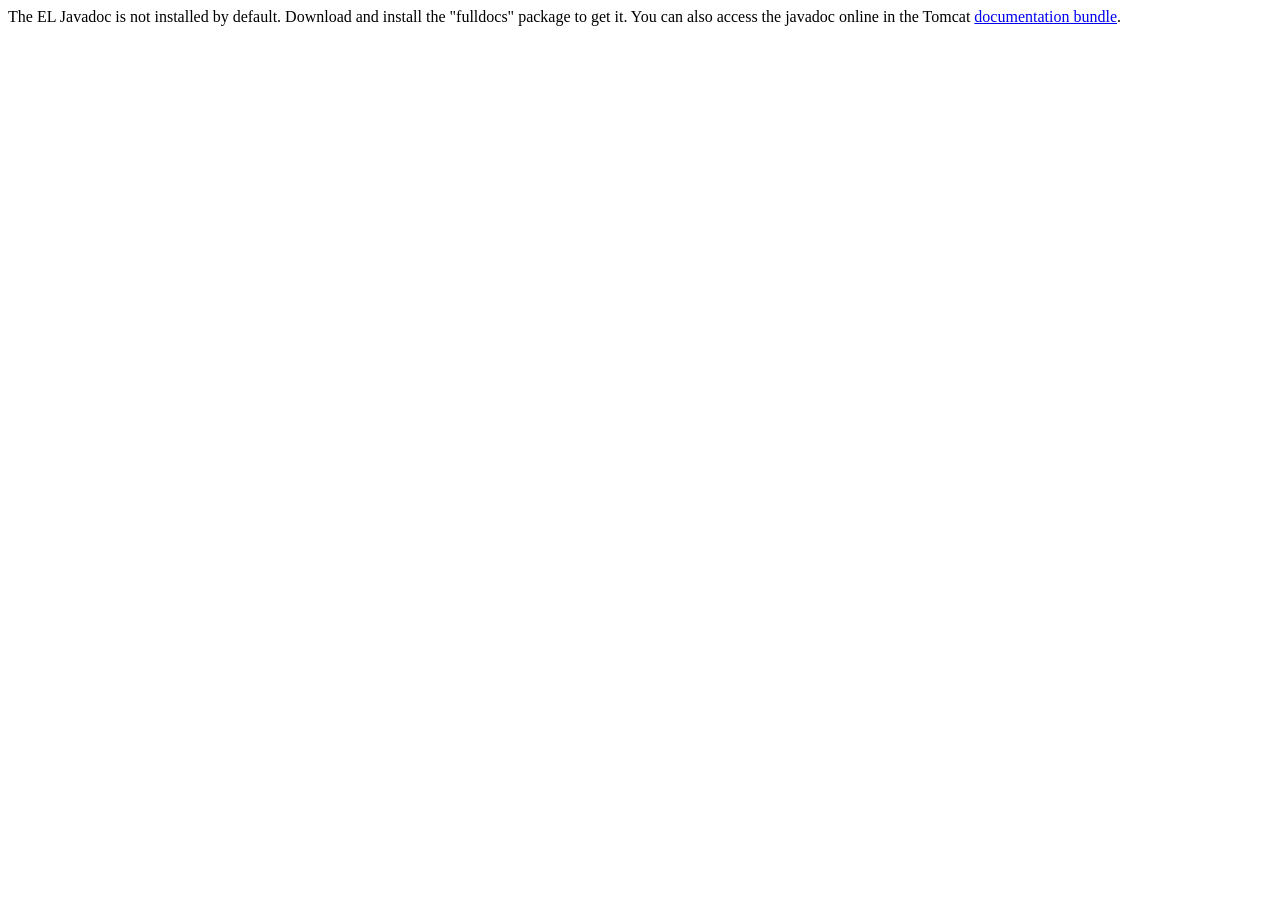
<file: apache-tomcat-10.1.24/webapps/docs/elapi/index.html>
<!--
  Licensed to the Apache Software Foundation (ASF) under one or more
  contributor license agreements.  See the NOTICE file distributed with
  this work for additional information regarding copyright ownership.
  The ASF licenses this file to You under the Apache License, Version 2.0
  (the "License"); you may not use this file except in compliance with
  the License.  You may obtain a copy of the License at

      http://www.apache.org/licenses/LICENSE-2.0

  Unless required by applicable law or agreed to in writing, software
  distributed under the License is distributed on an "AS IS" BASIS,
  WITHOUT WARRANTIES OR CONDITIONS OF ANY KIND, either express or implied.
  See the License for the specific language governing permissions and
  limitations under the License.
-->
<!DOCTYPE html>
<html>
    <head>
    <meta charset="UTF-8" />
    <title>API docs</title>
</head>

<body>

The EL Javadoc is not installed by default. Download and install
the "fulldocs" package to get it.

You can also access the javadoc online in the Tomcat
<a href="https://tomcat.apache.org/tomcat-10.1-doc/">
documentation bundle</a>.

</body>
</html>
</file>
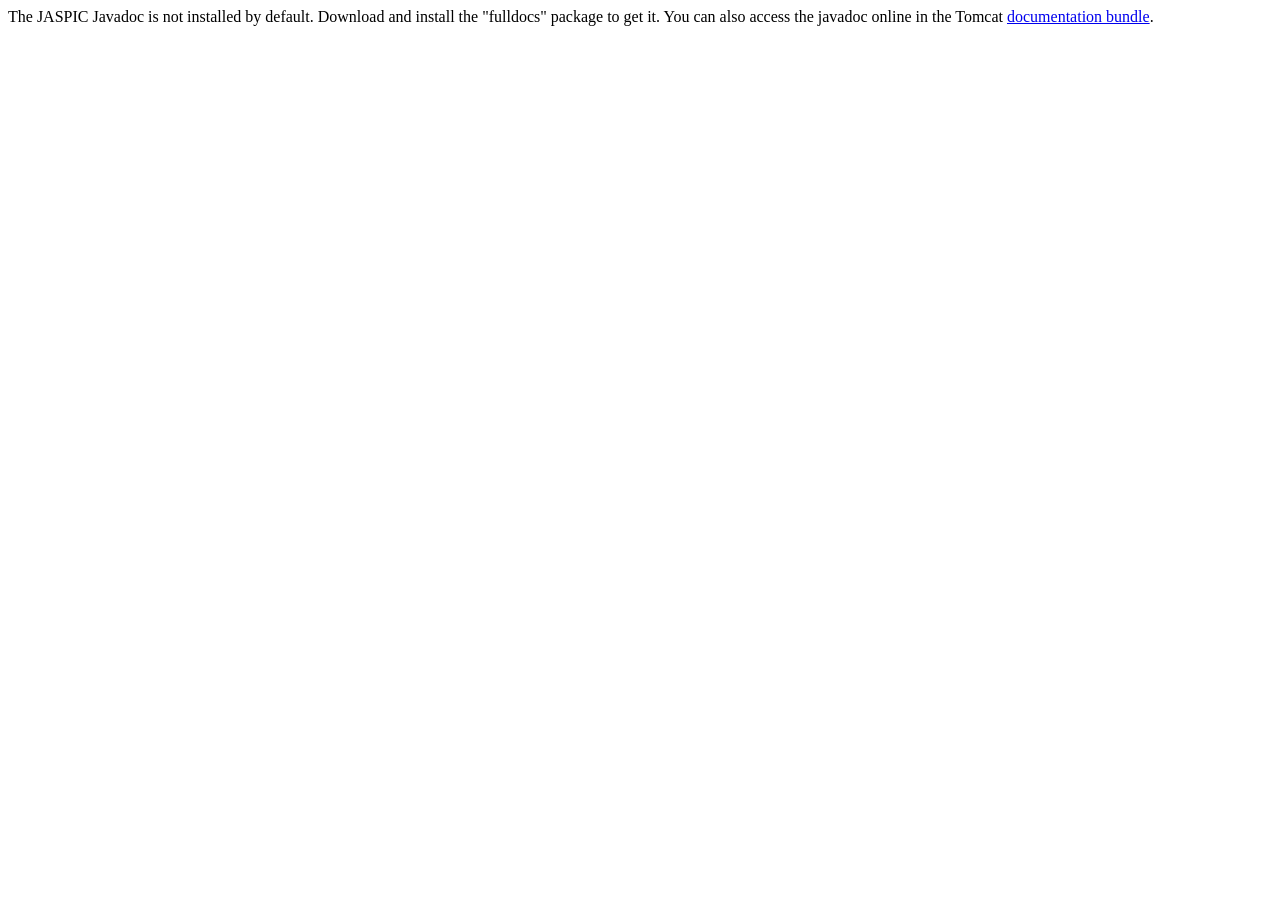
<file: apache-tomcat-10.1.24/webapps/docs/jaspicapi/index.html>
<!--
  Licensed to the Apache Software Foundation (ASF) under one or more
  contributor license agreements.  See the NOTICE file distributed with
  this work for additional information regarding copyright ownership.
  The ASF licenses this file to You under the Apache License, Version 2.0
  (the "License"); you may not use this file except in compliance with
  the License.  You may obtain a copy of the License at

      http://www.apache.org/licenses/LICENSE-2.0

  Unless required by applicable law or agreed to in writing, software
  distributed under the License is distributed on an "AS IS" BASIS,
  WITHOUT WARRANTIES OR CONDITIONS OF ANY KIND, either express or implied.
  See the License for the specific language governing permissions and
  limitations under the License.
-->
<!DOCTYPE html>
<html>
<head>
    <meta charset="UTF-8" />
    <title>API docs</title>
</head>

<body>

The JASPIC Javadoc is not installed by default. Download and install
the "fulldocs" package to get it.

You can also access the javadoc online in the Tomcat
<a href="https://tomcat.apache.org/tomcat-10.1-doc/">
    documentation bundle</a>.

</body>
</html>
</file>
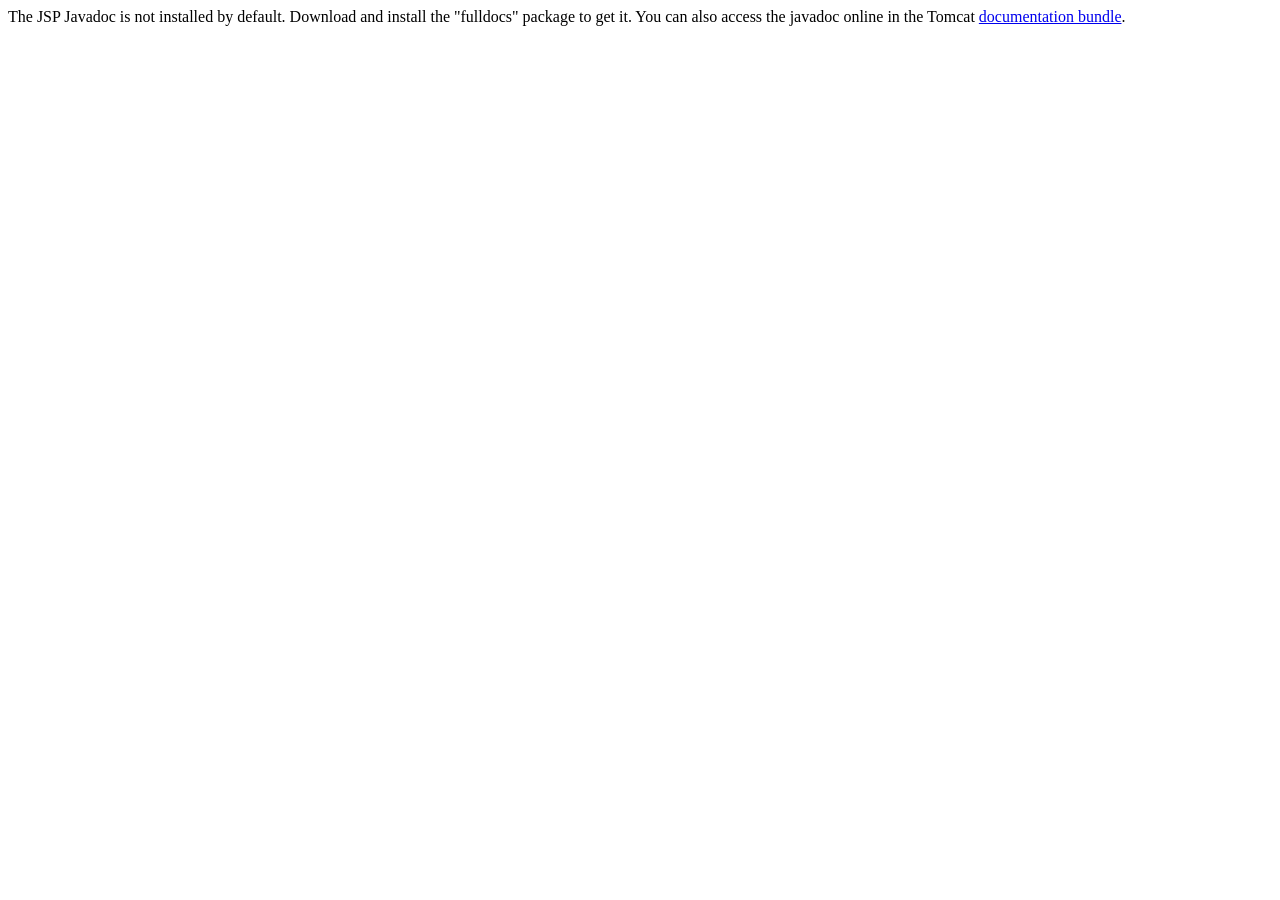
<file: apache-tomcat-10.1.24/webapps/docs/jspapi/index.html>
<!--
  Licensed to the Apache Software Foundation (ASF) under one or more
  contributor license agreements.  See the NOTICE file distributed with
  this work for additional information regarding copyright ownership.
  The ASF licenses this file to You under the Apache License, Version 2.0
  (the "License"); you may not use this file except in compliance with
  the License.  You may obtain a copy of the License at

      http://www.apache.org/licenses/LICENSE-2.0

  Unless required by applicable law or agreed to in writing, software
  distributed under the License is distributed on an "AS IS" BASIS,
  WITHOUT WARRANTIES OR CONDITIONS OF ANY KIND, either express or implied.
  See the License for the specific language governing permissions and
  limitations under the License.
-->
<!DOCTYPE html>
<html>
    <head>
    <meta charset="UTF-8" />
    <title>API docs</title>
</head>

<body>

The JSP Javadoc is not installed by default. Download and install
the "fulldocs" package to get it.

You can also access the javadoc online in the Tomcat
<a href="https://tomcat.apache.org/tomcat-10.1-doc/">
documentation bundle</a>.

</body>
</html>
</file>
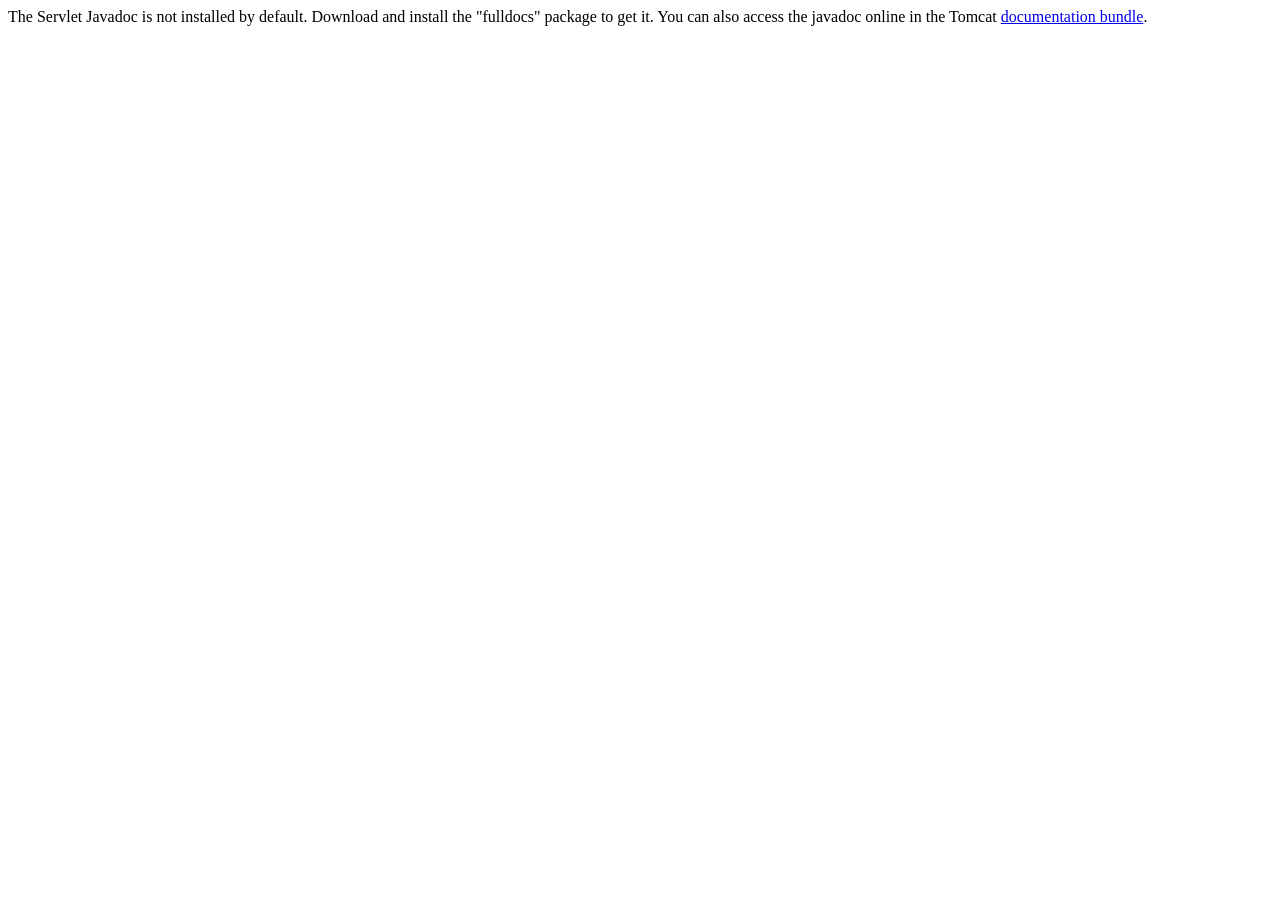
<file: apache-tomcat-10.1.24/webapps/docs/servletapi/index.html>
<!--
  Licensed to the Apache Software Foundation (ASF) under one or more
  contributor license agreements.  See the NOTICE file distributed with
  this work for additional information regarding copyright ownership.
  The ASF licenses this file to You under the Apache License, Version 2.0
  (the "License"); you may not use this file except in compliance with
  the License.  You may obtain a copy of the License at

      http://www.apache.org/licenses/LICENSE-2.0

  Unless required by applicable law or agreed to in writing, software
  distributed under the License is distributed on an "AS IS" BASIS,
  WITHOUT WARRANTIES OR CONDITIONS OF ANY KIND, either express or implied.
  See the License for the specific language governing permissions and
  limitations under the License.
-->
<!DOCTYPE html>
<html>
    <head>
    <meta charset="UTF-8" />
    <title>API docs</title>
</head>

<body>

The Servlet Javadoc is not installed by default. Download and install
the "fulldocs" package to get it.

You can also access the javadoc online in the Tomcat
<a href="https://tomcat.apache.org/tomcat-10.1-doc/">
documentation bundle</a>.

</body>
</html>
</file>
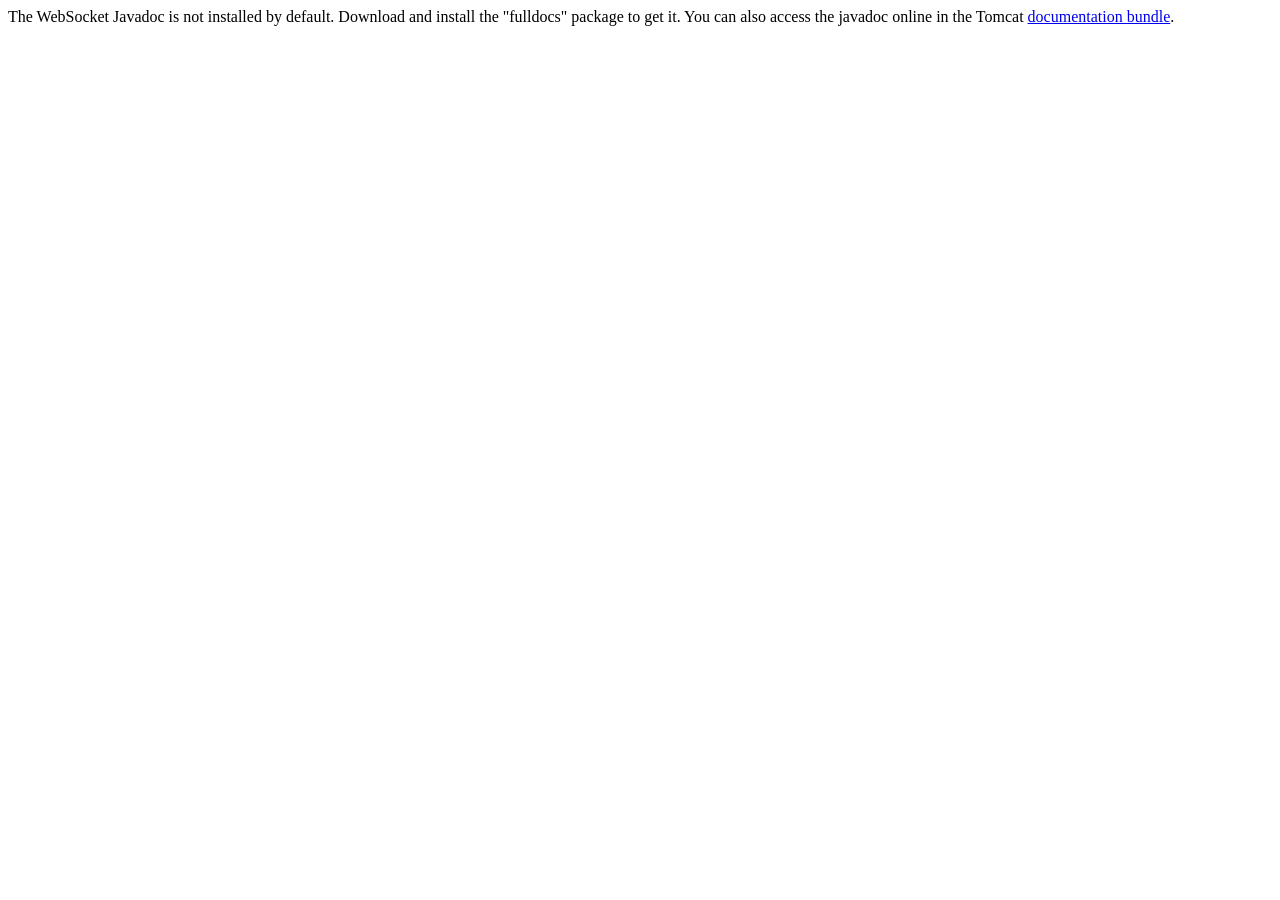
<file: apache-tomcat-10.1.24/webapps/docs/websocketapi/index.html>
<!--
  Licensed to the Apache Software Foundation (ASF) under one or more
  contributor license agreements.  See the NOTICE file distributed with
  this work for additional information regarding copyright ownership.
  The ASF licenses this file to You under the Apache License, Version 2.0
  (the "License"); you may not use this file except in compliance with
  the License.  You may obtain a copy of the License at

      http://www.apache.org/licenses/LICENSE-2.0

  Unless required by applicable law or agreed to in writing, software
  distributed under the License is distributed on an "AS IS" BASIS,
  WITHOUT WARRANTIES OR CONDITIONS OF ANY KIND, either express or implied.
  See the License for the specific language governing permissions and
  limitations under the License.
-->
<!DOCTYPE html>
<html>
    <head>
    <meta charset="UTF-8" />
    <title>API docs</title>
</head>

<body>

The WebSocket Javadoc is not installed by default. Download and install
the "fulldocs" package to get it.

You can also access the javadoc online in the Tomcat
<a href="https://tomcat.apache.org/tomcat-10.1-doc/">
documentation bundle</a>.

</body>
</html>
</file>
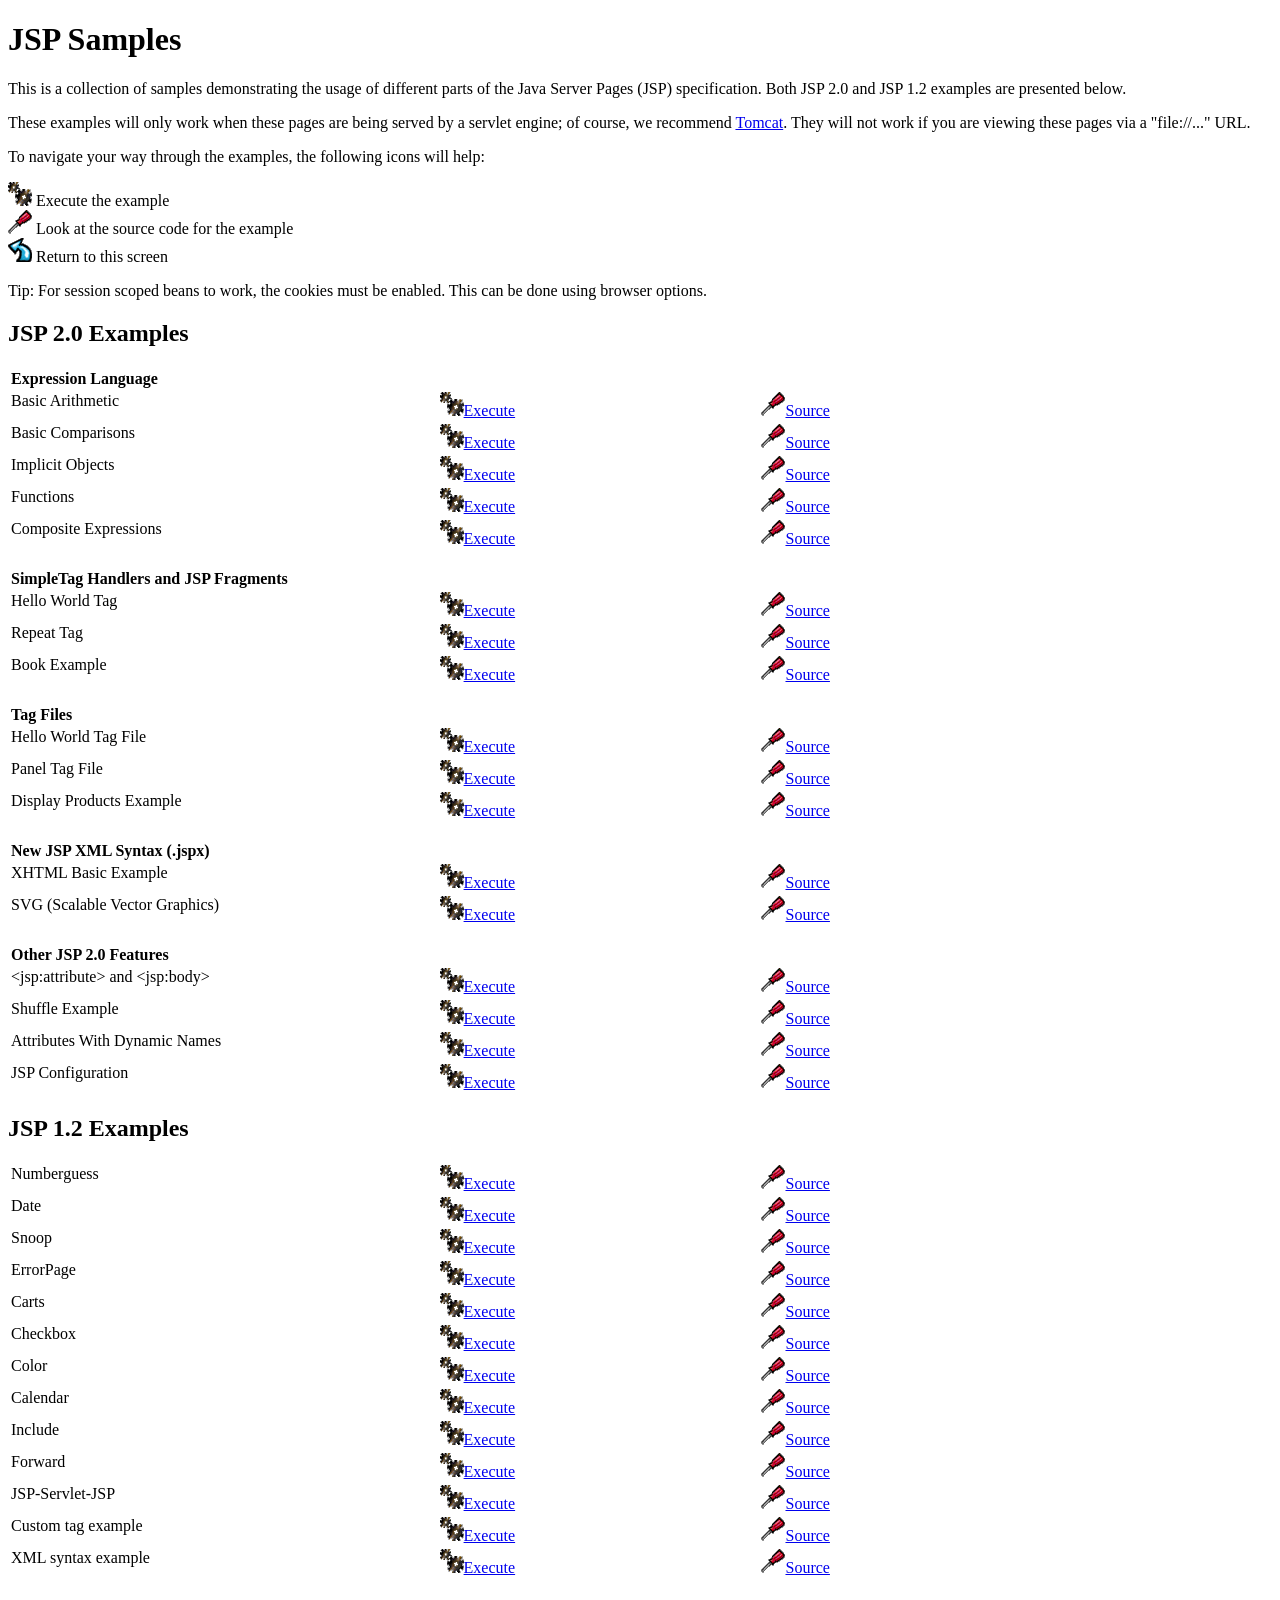
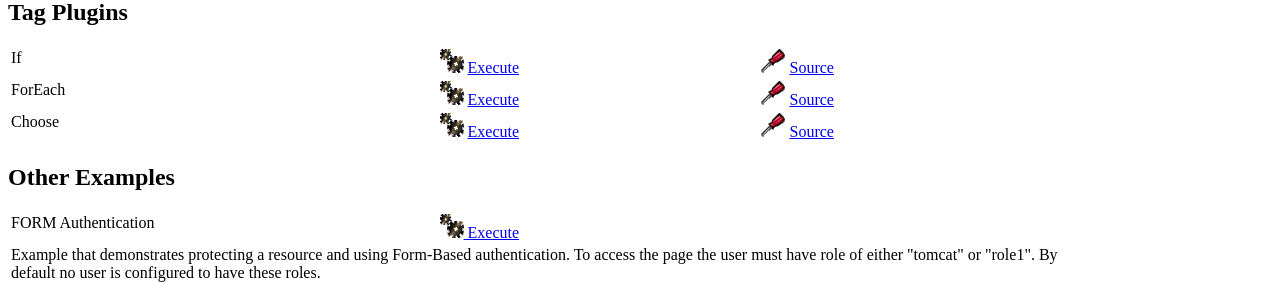
<file: apache-tomcat-10.1.24/webapps/examples/jsp/index.html>
<!--
 Licensed to the Apache Software Foundation (ASF) under one or more
  contributor license agreements.  See the NOTICE file distributed with
  this work for additional information regarding copyright ownership.
  The ASF licenses this file to You under the Apache License, Version 2.0
  (the "License"); you may not use this file except in compliance with
  the License.  You may obtain a copy of the License at

      http://www.apache.org/licenses/LICENSE-2.0

  Unless required by applicable law or agreed to in writing, software
  distributed under the License is distributed on an "AS IS" BASIS,
  WITHOUT WARRANTIES OR CONDITIONS OF ANY KIND, either express or implied.
  See the License for the specific language governing permissions and
  limitations under the License.
-->
<!DOCTYPE html><html lang="en">
<head>
   <meta charset="UTF-8"/>
   <meta name="Author" content="Anil K. Vijendran" />
   <title>JSP Examples</title>
   <style type="text/css">
   img { border: 0; }
   th { text-align: left; }
   tr { vertical-align: top; }
   </style>
</head>
<body>
<h1>JSP
Samples</h1>
<p>This is a collection of samples demonstrating the usage of different
parts of the Java Server Pages (JSP) specification.  Both JSP 2.0 and
JSP 1.2 examples are presented below.
<p>These examples will only work when these pages are being served by a
servlet engine; of course, we recommend
<a href="https://tomcat.apache.org/">Tomcat</a>.
They will not work if you are viewing these pages via a
"file://..." URL.
<p>To navigate your way through the examples, the following icons will
help:</p>
<ul style="list-style-type: none; padding-left: 0;">
<li><img src="images/execute.gif" alt=""> Execute the example</li>
<li><img src="images/code.gif" alt=""> Look at the source code for the example</li>
<li><img src="images/return.gif" alt=""> Return to this screen</li>
</ul>

<p>Tip: For session scoped beans to work, the cookies must be enabled.
This can be done using browser options.</p>
<h2>JSP 2.0 Examples</h2>

<table style="width: 85%;">
<tr>
<th colspan="3">Expression Language</th>
</tr>

<tr>
<td>Basic Arithmetic</td>
<td style="width: 30%;"><a href="jsp2/el/basic-arithmetic.jsp"><img src="images/execute.gif" alt=""></a><a href="jsp2/el/basic-arithmetic.jsp">Execute</a></td>

<td style="width: 30%;"><a href="jsp2/el/basic-arithmetic.html"><img src="images/code.gif" alt=""></a><a href="jsp2/el/basic-arithmetic.html">Source</a></td>
</tr>

<tr>
<td>Basic Comparisons</td>
<td style="width: 30%;"><a href="jsp2/el/basic-comparisons.jsp"><img src="images/execute.gif" alt=""></a><a href="jsp2/el/basic-comparisons.jsp">Execute</a></td>

<td style="width: 30%;"><a href="jsp2/el/basic-comparisons.html"><img src="images/code.gif" alt=""></a><a href="jsp2/el/basic-comparisons.html">Source</a></td>
</tr>

<tr>
<td>Implicit Objects</td>
<td style="width: 30%;"><a href="jsp2/el/implicit-objects.jsp?foo=bar"><img src="images/execute.gif" alt=""></a><a href="jsp2/el/implicit-objects.jsp?foo=bar">Execute</a></td>

<td style="width: 30%;"><a href="jsp2/el/implicit-objects.html"><img src="images/code.gif" alt=""></a><a href="jsp2/el/implicit-objects.html">Source</a></td>
</tr>
<tr>

<td>Functions</td>
<td style="width: 30%;"><a href="jsp2/el/functions.jsp?foo=JSP+2.0"><img src="images/execute.gif" alt=""></a><a href="jsp2/el/functions.jsp?foo=JSP+2.0">Execute</a></td>

<td style="width: 30%;"><a href="jsp2/el/functions.html"><img src="images/code.gif" alt=""></a><a href="jsp2/el/functions.html">Source</a></td>
</tr>

<tr>
<td>Composite Expressions</td>
<td style="width: 30%;"><a href="jsp2/el/composite.jsp"><img src="images/execute.gif" alt=""></a><a href="jsp2/el/composite.jsp">Execute</a></td>

<td style="width: 30%;"><a href="jsp2/el/composite.html"><img src="images/code.gif" alt=""></a><a href="jsp2/el/composite.html">Source</a></td>
</tr>


<tr>
<th colspan="3"><br />SimpleTag Handlers and JSP Fragments</th>
</tr>

<tr>
<td>Hello World Tag</td>
<td style="width: 30%;"><a href="jsp2/simpletag/hello.jsp"><img src="images/execute.gif" alt=""></a><a href="jsp2/simpletag/hello.jsp">Execute</a></td>

<td style="width: 30%;"><a href="jsp2/simpletag/hello.html"><img src="images/code.gif" alt=""></a><a href="jsp2/simpletag/hello.html">Source</a></td>
</tr>

<tr>
<td>Repeat Tag</td>
<td style="width: 30%;"><a href="jsp2/simpletag/repeat.jsp"><img src="images/execute.gif" alt=""></a><a href="jsp2/simpletag/repeat.jsp">Execute</a></td>

<td style="width: 30%;"><a href="jsp2/simpletag/repeat.html"><img src="images/code.gif" alt=""></a><a href="jsp2/simpletag/repeat.html">Source</a></td>
</tr>

<tr>
<td>Book Example</td>
<td style="width: 30%;"><a href="jsp2/simpletag/book.jsp"><img src="images/execute.gif" alt=""></a><a href="jsp2/simpletag/book.jsp">Execute</a></td>

<td style="width: 30%;"><a href="jsp2/simpletag/book.html"><img src="images/code.gif" alt=""></a><a href="jsp2/simpletag/book.html">Source</a></td>
</tr>

<tr>
<th colspan="3"><br />Tag Files</th>
</tr>

<tr>
<td>Hello World Tag File</td>
<td style="width: 30%;"><a href="jsp2/tagfiles/hello.jsp"><img src="images/execute.gif" alt=""></a><a href="jsp2/tagfiles/hello.jsp">Execute</a></td>

<td style="width: 30%;"><a href="jsp2/tagfiles/hello.html"><img src="images/code.gif" alt=""></a><a href="jsp2/tagfiles/hello.html">Source</a></td>
</tr>

<tr>
<td>Panel Tag File</td>
<td style="width: 30%;"><a href="jsp2/tagfiles/panel.jsp"><img src="images/execute.gif" alt=""></a><a href="jsp2/tagfiles/panel.jsp">Execute</a></td>

<td style="width: 30%;"><a href="jsp2/tagfiles/panel.html"><img src="images/code.gif" alt=""></a><a href="jsp2/tagfiles/panel.html">Source</a></td>
</tr>

<tr>
<td>Display Products Example</td>
<td style="width: 30%;"><a href="jsp2/tagfiles/products.jsp"><img src="images/execute.gif" alt=""></a><a href="jsp2/tagfiles/products.jsp">Execute</a></td>

<td style="width: 30%;"><a href="jsp2/tagfiles/products.html"><img src="images/code.gif" alt=""></a><a href="jsp2/tagfiles/products.html">Source</a></td>
</tr>

<tr>
<th colspan="3"><br />New JSP XML Syntax (.jspx)</th>
</tr>

<tr>
<td>XHTML Basic Example</td>
<td style="width: 30%;"><a href="jsp2/jspx/basic.jspx"><img src="images/execute.gif" alt=""></a><a href="jsp2/jspx/basic.jspx">Execute</a></td>

<td style="width: 30%;"><a href="jsp2/jspx/basic.html"><img src="images/code.gif" alt=""></a><a href="jsp2/jspx/basic.html">Source</a></td>
</tr>

<tr>
<td>SVG (Scalable Vector Graphics)</td>
<td style="width: 30%;"><a href="jsp2/jspx/svgexample.html"><img src="images/execute.gif" alt=""></a><a href="jsp2/jspx/svgexample.html">Execute</a></td>

<td style="width: 30%;"><a href="jsp2/jspx/textRotate.html"><img src="images/code.gif" alt=""></a><a href="jsp2/jspx/textRotate.html">Source</a></td>
</tr>

<tr>
<th colspan="3"><br />Other JSP 2.0 Features</th>
</tr>

<tr>
<td>&lt;jsp:attribute&gt; and &lt;jsp:body&gt;</td>
<td style="width: 30%;"><a href="jsp2/jspattribute/jspattribute.jsp"><img src="images/execute.gif" alt=""></a><a href="jsp2/jspattribute/jspattribute.jsp">Execute</a></td>

<td style="width: 30%;"><a href="jsp2/jspattribute/jspattribute.html"><img src="images/code.gif" alt=""></a><a href="jsp2/jspattribute/jspattribute.html">Source</a></td>
</tr>

<tr>
<td>Shuffle Example</td>
<td style="width: 30%;"><a href="jsp2/jspattribute/shuffle.jsp"><img src="images/execute.gif" alt=""></a><a href="jsp2/jspattribute/shuffle.jsp">Execute</a></td>

<td style="width: 30%;"><a href="jsp2/jspattribute/shuffle.html"><img src="images/code.gif" alt=""></a><a href="jsp2/jspattribute/shuffle.html">Source</a></td>
</tr>

<tr>
<td>Attributes With Dynamic Names</td>
<td style="width: 30%;"><a href="jsp2/misc/dynamicattrs.jsp"><img src="images/execute.gif" alt=""></a><a href="jsp2/misc/dynamicattrs.jsp">Execute</a></td>

<td style="width: 30%;"><a href="jsp2/misc/dynamicattrs.html"><img src="images/code.gif" alt=""></a><a href="jsp2/misc/dynamicattrs.html">Source</a></td>
</tr>

<tr>
<td>JSP Configuration</td>
<td style="width: 30%;"><a href="jsp2/misc/config.jsp"><img src="images/execute.gif" alt=""></a><a href="jsp2/misc/config.jsp">Execute</a></td>

<td style="width: 30%;"><a href="jsp2/misc/config.html"><img src="images/code.gif" alt=""></a><a href="jsp2/misc/config.html">Source</a></td>
</tr>

</table>

<h2>JSP 1.2 Examples</h2>
<table style="width: 85%;">
<tr>
<td>Numberguess</td>

<td style="width: 30%;"><a href="num/numguess.jsp"><img src="images/execute.gif" alt=""></a><a href="num/numguess.jsp">Execute</a></td>

<td style="width: 30%;"><a href="num/numguess.html"><img src="images/code.gif" alt=""></a><a href="num/numguess.html">Source</a></td>
</tr>

<tr>
<td>Date</td>

<td style="width: 30%;"><a href="dates/date.jsp"><img src="images/execute.gif" alt=""></a><a href="dates/date.jsp">Execute</a></td>

<td style="width: 30%;"><a href="dates/date.html"><img src="images/code.gif" alt=""></a><a href="dates/date.html">Source</a></td>
</tr>

<tr>
<td>Snoop</td>

<td style="width: 30%;"><a href="snp/snoop.jsp"><img src="images/execute.gif" alt=""></a><a href="snp/snoop.jsp">Execute</a></td>

<td style="width: 30%;"><a href="snp/snoop.html"><img src="images/code.gif" alt=""></a><a href="snp/snoop.html">Source</a></td>
</tr>

<tr>
<td>ErrorPage</td>

<td style="width: 30%;"><a href="error/error.html"><img src="images/execute.gif" alt=""></a><a href="error/error.html">Execute</a></td>

<td style="width: 30%;"><a href="error/er.html"><img src="images/code.gif" alt=""></a><a href="error/er.html">Source</a></td>
</tr>

<tr>
<td>Carts</td>

<td style="width: 30%;"><a href="sessions/carts.html"><img src="images/execute.gif" alt=""></a><a href="sessions/carts.html">Execute</a></td>

<td style="width: 30%;"><a href="sessions/crt.html"><img src="images/code.gif" alt=""></a><a href="sessions/crt.html">Source</a></td>
</tr>

<tr>
<td>Checkbox</td>

<td style="width: 30%;"><a href="checkbox/check.html"><img src="images/execute.gif" alt=""></a><a href="checkbox/check.html">Execute</a></td>

<td style="width: 30%;"><a href="checkbox/cresult.html"><img src="images/code.gif" alt=""></a><a href="checkbox/cresult.html">Source</a></td>
</tr>

<tr>
<td>Color</td>

<td style="width: 30%;"><a href="colors/colors.html"><img src="images/execute.gif" alt=""></a><a href="colors/colors.html">Execute</a></td>

<td style="width: 30%;"><a href="colors/clr.html"><img src="images/code.gif" alt=""></a><a href="colors/clr.html">Source</a></td>
</tr>

<tr>
<td>Calendar</td>

<td style="width: 30%;"><a href="cal/login.html"><img src="images/execute.gif" alt=""></a><a href="cal/login.html">Execute</a></td>

<td style="width: 30%;"><a href="cal/calendar.html"><img src="images/code.gif" alt=""></a><a href="cal/calendar.html">Source</a></td>
</tr>

<tr>
<td>Include</td>

<td style="width: 30%;"><a href="include/include.jsp"><img src="images/execute.gif" alt=""></a><a href="include/include.jsp">Execute</a></td>

<td style="width: 30%;"><a href="include/inc.html"><img src="images/code.gif" alt=""></a><a href="include/inc.html">Source</a></td>
</tr>

<tr>
<td>Forward</td>

<td style="width: 30%;"><a href="forward/forward.jsp"><img src="images/execute.gif" alt=""></a><a href="forward/forward.jsp">Execute</a></td>

<td style="width: 30%;"><a href="forward/fwd.html"><img src="images/code.gif" alt=""></a><a href="forward/fwd.html">Source</a></td>
</tr>

<tr>
<td>JSP-Servlet-JSP</td>

<td style="width: 30%;"><a href="jsptoserv/jsptoservlet.jsp"><img src="images/execute.gif" alt=""></a><a href="jsptoserv/jsptoservlet.jsp">Execute</a></td>

<td style="width: 30%;"><a href="jsptoserv/jts.html"><img src="images/code.gif" alt=""></a><a href="jsptoserv/jts.html">Source</a></td>
</tr>

<tr>
<td>Custom tag example</td>

<td style="width: 30%;"><a href="simpletag/foo.jsp"><img src="images/execute.gif" alt=""></a><a href="simpletag/foo.jsp">Execute</a></td>

<td style="width: 30%;"><a href="simpletag/foo.html"><img src="images/code.gif" alt=""></a><a href="simpletag/foo.html">Source</a></td>
</tr>

<tr>
<td>XML syntax example</td>
<td style="width: 30%;"><a href="xml/xml.jsp"><img src="images/execute.gif" alt=""></a><a href="xml/xml.jsp">Execute</a></td>

<td style="width: 30%;"><a href="xml/xml.html"><img src="images/code.gif" alt=""></a><a href="xml/xml.html">Source</a></td>
</tr>

</table>

<h2>Tag Plugins</h2>
<table style="width: 85%;">

<tr>
  <td>If</td>
  <td style="width: 30%;">
    <a href="tagplugin/if.jsp"><img src="images/execute.gif" alt=""></a>
    <a href="tagplugin/if.jsp">Execute</a>
  </td>
  <td style="width: 30%;">
    <a href="tagplugin/if.html"><img src="images/code.gif" alt=""></a>
    <a href="tagplugin/if.html">Source</a>
  </td>
</tr>

<tr>
  <td>ForEach</td>
  <td style="width: 30%;">
    <a href="tagplugin/foreach.jsp"><img src="images/execute.gif" alt=""></a>
    <a href="tagplugin/foreach.jsp">Execute</a>
  </td>
  <td style="width: 30%;">
    <a href="tagplugin/foreach.html"><img src="images/code.gif" alt=""></a>
    <a href="tagplugin/foreach.html">Source</a>
  </td>
</tr>

<tr>
  <td>Choose</td>
  <td style="width: 30%;">
    <a href="tagplugin/choose.jsp"><img src="images/execute.gif" alt=""></a>
    <a href="tagplugin/choose.jsp">Execute</a>
  </td>
  <td style="width: 30%;">
    <a href="tagplugin/choose.html"><img src="images/code.gif" alt=""></a>
    <a href="tagplugin/choose.html">Source</a>
  </td>
</tr>

</table>

<h2>Other Examples</h2>
<table style="width: 85%;">

<tr>
  <td>FORM Authentication</td>
  <td style="width: 30%;">
    <a href="security/protected/index.jsp"><img src="images/execute.gif" alt=""> Execute</a>
  </td>
  <td style="width: 30%;"></td>
</tr>
<tr>
  <td colspan="3">Example that demonstrates protecting a resource and
    using Form-Based authentication. To access the page the user must
    have role of either "tomcat" or "role1". By default no user
    is configured to have these roles.</td>
</tr>

</table>
</body>
</html>
</file>
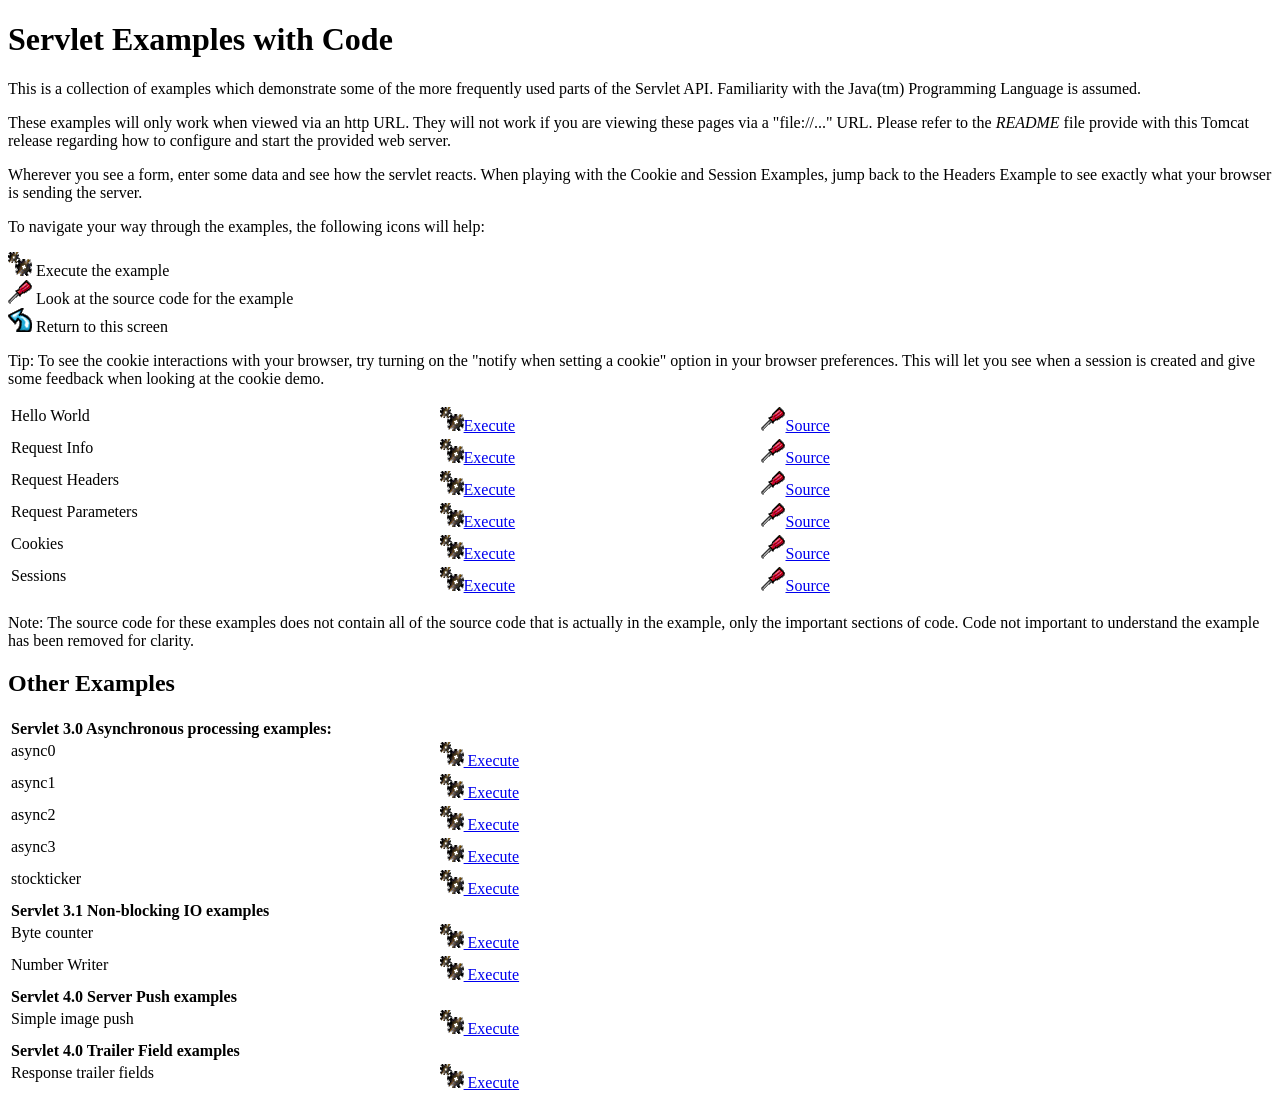
<file: apache-tomcat-10.1.24/webapps/examples/servlets/index.html>
<!--
 Licensed to the Apache Software Foundation (ASF) under one or more
  contributor license agreements.  See the NOTICE file distributed with
  this work for additional information regarding copyright ownership.
  The ASF licenses this file to You under the Apache License, Version 2.0
  (the "License"); you may not use this file except in compliance with
  the License.  You may obtain a copy of the License at

      http://www.apache.org/licenses/LICENSE-2.0

  Unless required by applicable law or agreed to in writing, software
  distributed under the License is distributed on an "AS IS" BASIS,
  WITHOUT WARRANTIES OR CONDITIONS OF ANY KIND, either express or implied.
  See the License for the specific language governing permissions and
  limitations under the License.
-->
<!DOCTYPE html><html lang="en">
<head>
   <meta charset="UTF-8" />
   <meta name="Author" content="Anil K. Vijendran" />
   <title>Servlet Examples</title>
   <style type="text/css">
   img { border: 0; }
   th { text-align: left; }
   tr { vertical-align: top; }
   </style>
</head>
<body>
<h1>Servlet
Examples with Code</h1>
<p>This is a collection of examples which demonstrate some of the more
frequently used parts of the Servlet API. Familiarity with the Java(tm)
Programming Language is assumed.
<p>These examples will only work when viewed via an http URL. They will
not work if you are viewing these pages via a "file://..." URL. Please
refer to the <i>README</i> file provide with this Tomcat release regarding
how to configure and start the provided web server.
<p>Wherever you see a form, enter some data and see how the servlet reacts.
When playing with the Cookie and Session Examples, jump back to the Headers
Example to see exactly what your browser is sending the server.
<p>To navigate your way through the examples, the following icons will
help:</p>
<ul style="list-style-type: none; padding-left: 0;">
<li><img src="images/execute.gif" alt=""> Execute the example</li>
<li><img src="images/code.gif" alt=""> Look at the source code for the example</li>
<li><img src="images/return.gif" alt=""> Return to this screen</li>
</ul>

<p>Tip: To see the cookie interactions with your browser, try turning on
the "notify when setting a cookie" option in your browser preferences.
This will let you see when a session is created and give some feedback
when looking at the cookie demo.</p>
<table style="width: 85%;" >
<tr>
<td>Hello World</td>

<td style="width: 30%;"><a href="servlet/HelloWorldExample"><img SRC="images/execute.gif" alt=""></a><a href="servlet/HelloWorldExample">Execute</a></td>

<td style="width: 30%;"><a href="helloworld.html"><img SRC="images/code.gif" alt=""></a><a href="helloworld.html">Source</a></td>
</tr>

<tr>
<td>Request Info</td>

<td style="width: 30%;"><a href="servlet/RequestInfoExample"><img SRC="images/execute.gif" alt=""></a><a href="servlet/RequestInfoExample">Execute</a></td>

<td style="width: 30%;"><a href="reqinfo.html"><img SRC="images/code.gif" alt=""></a><a href="reqinfo.html">Source</a></td>
</tr>

<tr>
<td>Request Headers</td>

<td style="width: 30%;"><a href="servlet/RequestHeaderExample"><img SRC="images/execute.gif" alt=""></a><a href="servlet/RequestHeaderExample">Execute</a></td>

<td style="width: 30%;"><a href="reqheaders.html"><img SRC="images/code.gif" alt=""></a><a href="reqheaders.html">Source</a></td>
</tr>

<tr>
<td>Request Parameters</td>

<td style="width: 30%;"><a href="servlet/RequestParamExample"><img SRC="images/execute.gif" alt=""></a><a href="servlet/RequestParamExample">Execute</a></td>

<td style="width: 30%;"><a href="reqparams.html"><img SRC="images/code.gif" alt=""></a><a href="reqparams.html">Source</a></td>
</tr>

<tr>
<td>Cookies</td>

<td style="width: 30%;"><a href="servlet/CookieExample"><img SRC="images/execute.gif" alt=""></a><a href="servlet/CookieExample">Execute</a></td>

<td style="width: 30%;"><a href="cookies.html"><img SRC="images/code.gif" alt=""></a><a href="cookies.html">Source</a></td>
</tr>

<tr>
<td>Sessions</td>

<td style="width: 30%;"><a href="servlet/SessionExample"><img SRC="images/execute.gif" alt=""></a><a href="servlet/SessionExample">Execute</a></td>

<td style="width: 30%;"><a href="sessions.html"><img SRC="images/code.gif" alt=""></a><a href="sessions.html">Source</a></td>
</tr>
</table>

<p>Note: The source code for these examples does not contain all of the
source code that is actually in the example, only the important sections
of code. Code not important to understand the example has been removed
for clarity.</p>

<h2>Other Examples</h2>
<table style="width: 85%;" >

<tr>
  <th colspan="3">Servlet 3.0 Asynchronous processing examples:</th>
</tr>
<tr>
  <td>async0</td>
  <td style="width: 30%;">
    <a href="../async/async0"><img SRC="images/execute.gif" alt=""> Execute</a>
  </td>
  <td style="width: 30%;"></td>
</tr>
<tr>
  <td>async1</td>
  <td style="width: 30%;">
    <a href="../async/async1"><img SRC="images/execute.gif" alt=""> Execute</a>
  </td>
  <td style="width: 30%;"></td>
</tr>
<tr>
  <td>async2</td>
  <td style="width: 30%;">
    <a href="../async/async2"><img SRC="images/execute.gif" alt=""> Execute</a>
  </td>
  <td style="width: 30%;"></td>
</tr>
<tr>
  <td>async3</td>
  <td style="width: 30%;">
    <a href="../async/async3"><img SRC="images/execute.gif" alt=""> Execute</a>
  </td>
  <td style="width: 30%;"></td>
</tr>
<tr>
  <td>stockticker</td>
  <td style="width: 30%;">
    <a href="../async/stockticker"><img SRC="images/execute.gif" alt=""> Execute</a>
  </td>
  <td style="width: 30%;"></td>
</tr>

<tr>
  <th colspan="3">Servlet 3.1 Non-blocking IO examples</th>
</tr>
<tr>
  <td>Byte counter</td>
  <td style="width: 30%;">
    <a href="nonblocking/bytecounter.html"><img src="images/execute.gif" alt=""> Execute</a>
  </td>
  <td style="width: 30%;"></td>
</tr>
<tr>
  <td>Number Writer</td>
  <td style="width: 30%;">
    <a href="nonblocking/numberwriter"><img src="images/execute.gif" alt=""> Execute</a>
  </td>
  <td style="width: 30%;"></td>
</tr>

<tr>
  <th colspan="3">Servlet 4.0 Server Push examples</th>
</tr>
<tr>
  <td>Simple image push</td>
  <td style="width: 30%;">
    <a href="serverpush/simpleimage"><img src="images/execute.gif" alt=""> Execute</a>
  </td>
  <td style="width: 30%;"></td>
</tr>

<tr>
  <th colspan="3">Servlet 4.0 Trailer Field examples</th>
</tr>
<tr>
  <td>Response trailer fields</td>
  <td style="width: 30%;">
    <a href="trailers/response"><img src="images/execute.gif" alt=""> Execute</a>
  </td>
  <td style="width: 30%;"></td>
</tr>

</table>

</body>
</html>
</file>
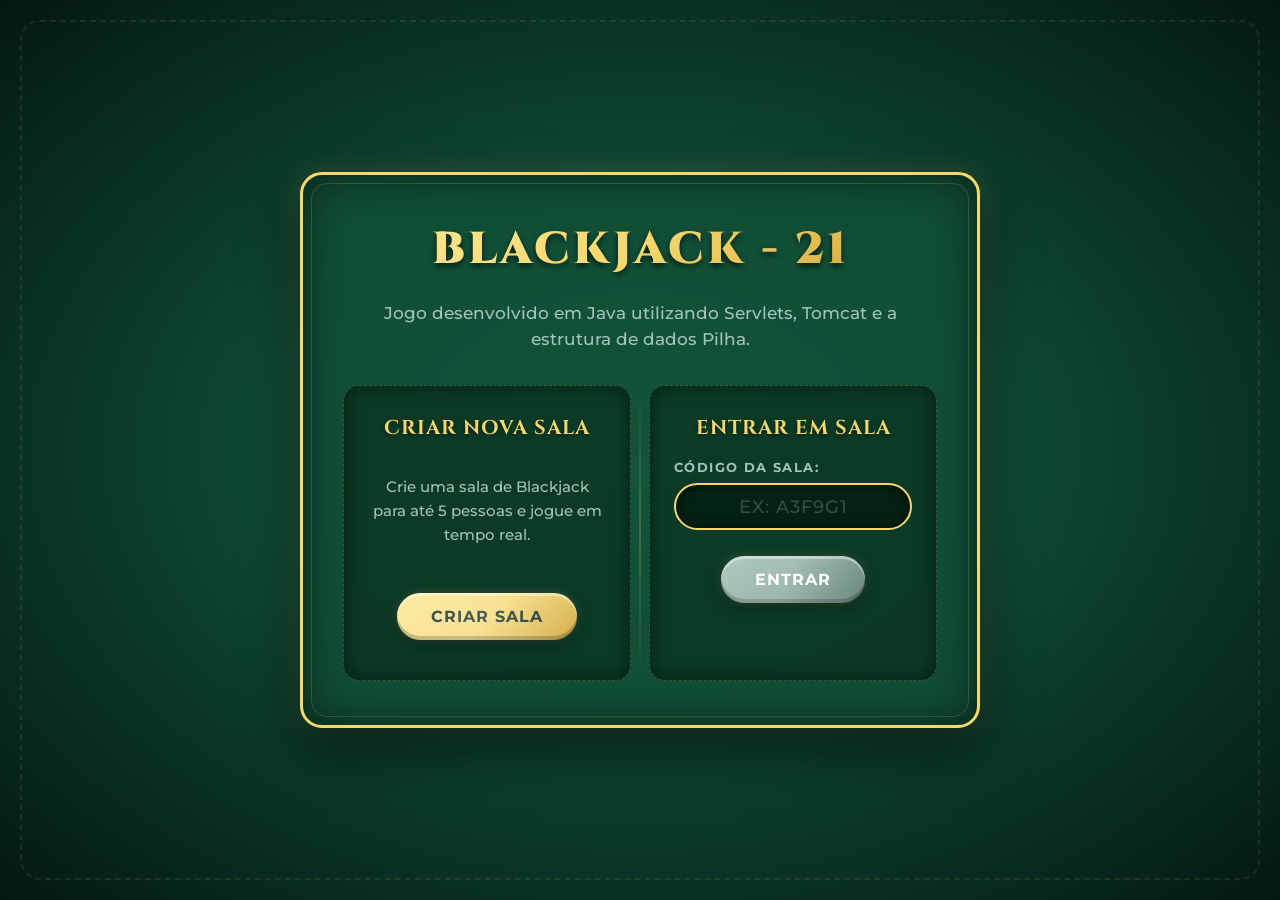
<file: blackjack/src/main/webapp/Index.html>
<!DOCTYPE html>
<html lang="pt-br">

<head>
	<meta charset="UTF-8">
	<title>Blackjack 21</title>
	<link rel="stylesheet" href="css/style.css">
</head>

<body>
	<main class="container">
		<h1>Blackjack - 21</h1>

		<p>Jogo desenvolvido em Java utilizando Servlets, Tomcat e a
			estrutura de dados Pilha.</p>

		<div id="mensagem-erro" class="mensagem-erro"
			style="display: none; background: rgba(168, 29, 29, 0.85); color: #fff; padding: 12px 20px; border-radius: 50px; margin-bottom: 20px; font-weight: 600; border: 1px solid #7a0f0f; box-shadow: 0 4px 10px rgba(0,0,0,0.35);">
		</div>

		<div class="menu-multiplayer">
			<!-- Coluna Criar Sala -->
			<div class="menu-opcao">
				<h2>Criar Nova Sala</h2>
				<form action="iniciar" method="get" class="setup-form" style="justify-content: center; flex-grow: 1;">
					<p style="margin-bottom: 20px; font-size: 0.95rem;">Crie uma sala de Blackjack para até 5 pessoas e jogue em tempo real.</p>
					<button type="submit" class="botao">Criar Sala</button>
				</form>
			</div>

			<div class="menu-divisor"></div>

			<!-- Coluna Entrar na Sala -->
			<div class="menu-opcao">
				<h2>Entrar em Sala</h2>
				<form action="entrar" method="get" class="setup-form">
					<div class="form-grupo">
						<label for="codigoSala">Código da Sala:</label>
						<input type="text" name="codigoSala" id="codigoSala" placeholder="EX: A3F9G1" maxlength="6"
							required class="input-codigo" oninput="this.value = this.value.toUpperCase()">
					</div>
					<button type="submit" class="botao"
						style="background: linear-gradient(135deg, #a3c4b9, #54776c); color: white;">Entrar</button>
				</form>
			</div>
		</div>

		<script>
			const params = new URLSearchParams(window.location.search);
			if (params.has('erro')) {
				const erro = params.get('erro');
				const el = document.getElementById('mensagem-erro');
				el.style.display = 'block';
				if (erro === 'sala_inexistente') {
					el.textContent = 'Erro: Sala não encontrada!';
				} else if (erro === 'sala_cheia') {
					el.textContent = 'Erro: A sala está cheia!';
				} else if (erro === 'codigo_invalido') {
					el.textContent = 'Erro: Código de sala inválido!';
				} else {
					el.textContent = 'Erro ao entrar na sala!';
				}
			}
		</script>
	</main>
</body>

</html>
</file>
<file: apache-tomcat-10.1.24/webapps/docs/images/docs-stylesheet.css>
@charset "utf-8";
/*
  Licensed to the Apache Software Foundation (ASF) under one or more
  contributor license agreements.  See the NOTICE file distributed with
  this work for additional information regarding copyright ownership.
  The ASF licenses this file to You under the Apache License, Version 2.0
  (the "License"); you may not use this file except in compliance with
  the License.  You may obtain a copy of the License at

      http://www.apache.org/licenses/LICENSE-2.0

  Unless required by applicable law or agreed to in writing, software
  distributed under the License is distributed on an "AS IS" BASIS,
  WITHOUT WARRANTIES OR CONDITIONS OF ANY KIND, either express or implied.
  See the License for the specific language governing permissions and
  limitations under the License.
*/

/* Fonts */
@import url("fonts/fonts.css");

/* General style */

h1, h2, h3, h4, h5, h6, th {
  font-weight: 600;
}

body {
  margin: 0;
}

body, input {
  font-family: 'Open Sans', sans-serif;
  font-size: 10.5pt;
}

code, pre {
  font-family: Consolas, monospace;
}

img {
  border: 0;
}

table {
  border-collapse: collapse;
  text-align: left;
}
table *:not(table) {
  /* Prevent border-collapsing for table child elements like <div> */
  border-collapse: separate;
}

th {
  text-align: left;
}

main {
  /* Remove this once all IEs support <main> element */
  display: block;
}


/* Layout */

#wrapper {
  min-width: 400px;
}

#header {
  border-bottom: 1px solid #bbb;
}

@media not print {
    #header {
        box-shadow: 0 0 7px #aaa;
    }
}

#header > div {
  padding-left: 15px;
  padding-right: 15px;

  /* Work-around for old browsers: */
  background-color: #F8F3E4;
  background: linear-gradient(to bottom, #ffffff -10%, #F8F3E4 100%);
  position: relative;
}

#header .logo {
  float: left;
  padding-top: 10px;
  min-width: 190px;
}

#header .logo  img{
  /* To avoid that the Font Descender being added to the parent div's height */
  vertical-align: middle;
}

#header .asfLogo {
  float: right;
  position: relative;
  top: 8px;
}

#header h1 {
  margin-top: 0.6em;
  margin-bottom: 0;
}

#header .versionInfo {
  font-size: 13pt;
  margin-bottom: 1em;
}

#middle {
  display: table;
  table-layout: fixed;
  margin: 0;
  width: 100%;
}
#middle > div { display: table-row; }
#middle > div > div { display: table-cell; vertical-align: top; }



#mainLeft {
  width: 190px;
}

#mainLeft > div {
  margin-top: -1px; /* to overwrite border of element above */
  padding-left: 16px;
  padding-right: 14px;
  padding-top: 6px;
  padding-bottom: 15px;
  background-color: #F8F3E4;
  border-right: 1px solid #bbb;
  border-bottom: 1px solid #bbb;
  font-size: 10pt;
  border-bottom-right-radius: 20px;
  box-shadow: 0 0 5px #aaa;
}

#mainLeft h2 {
  margin-bottom: 0.2em;
  font-size: 1.2em;
}

#mainLeft ul {
  padding: 0;
  margin: 0;
  list-style-type: none;
}

#mainLeft ul a {
  text-indent: -0.6em;
  padding-left: 1.4em;
  display: block;
  text-decoration: none;
  color: #444;
}
#mainLeft ul a:hover {
  color: #000;
  background-color: #D1c9b9;
}

#mainRight {
  padding-left: 14px;
  padding-right: 20px;

}

#footer {
  margin-top: 30px;
  padding-top: 20px;
  padding-bottom: 20px;
  padding-left: 20px;
  padding-right: 20px;
  border-top: 1px solid #ccc;
  color: #444;
  text-align: center;
  /* font-style: italic; */
  font-size: 9pt;
}


/* Content */

#content div.text {
  padding-left: 1em;
  padding-left: 1em;
}

#content h3, #content h4, #content h5, #content h6 {
  padding-left: 5px;
  padding-right: 5px;
  background-color: #eaeaea;
}

@media not print {
    #content h3, #content h4, #content h5, #content h6 {
        border: 1px solid #ccc;
        border-radius: 4px;
    }
}

#content h4, #content h5, #content h6 {
  background-color: #f6f6f6;
}

code {
  background-color: rgb(224,255,255);
}

div.codeBox pre code, code.attributeName, code.propertyName, code.noHighlight, .noHighlight code {
  background-color: transparent;
}
div.codeBox {
  overflow: auto;
  margin: 1em 0;
}
div.codeBox pre {
  margin: 0;
  padding: 4px;
  border: 1px solid #999;
  border-radius: 5px;
  background-color: #eff8ff;
  display: table; /* To prevent <pre>s from taking the complete available width. */
  /*
  When it is officially supported, use the following CSS instead of display: table
  to prevent big <pre>s from exceeding the browser window:
  max-width: available;
  width: min-content;
  */
}

div.codeBox pre.wrap {
  white-space: pre-wrap;
}


table.defaultTable tr, table.detail-table tr {
    border: 1px solid #CCC;
}

table.defaultTable tr:nth-child(even), table.detail-table tr:nth-child(even) {
    background-color: #FAFBFF;
}

table.defaultTable tr:nth-child(odd), table.detail-table tr:nth-child(odd) {
    background-color: #EEEFFF;
}

table.defaultTable th, table.detail-table th {
  background-color: #88b;
  color: #fff;
}

table.defaultTable th, table.defaultTable td, table.detail-table th, table.detail-table td {
  padding: 5px 8px;
}


p.notice {
  border: 1px solid rgb(255, 0, 0);
  background-color: rgb(238, 238, 238);
  color: rgb(0, 51, 102);
  padding: 0.5em;
  margin: 1em 2em 1em 1em;
}


/* Changelog-Styles */

ul.changelog {
  padding-left: 1em;
  list-style-type: none;
}

ul.changelog  li{
  padding-top: 5px;
  padding-bottom: 5px;
}

ul.changelog img {
  vertical-align: middle
}


/* Printer-only Styles */
@media print {
    .noPrint { display: none; }
    #middle > div > div#mainLeft { display: none; }
    a { color: inherit; text-decoration: none; }
}

/* Fix for Comments section which contains a <h4> */
#comments_thread h1, #comments_thread h2, #comments_thread h3, #comments_thread h4, #comments_thread h5, #comments_thread h6 {
    border: none;
    background-color: transparent;
}
</file>
<file: blackjack/src/main/webapp/css/style.css>
@import url('https://fonts.googleapis.com/css2?family=Cinzel:wght@500;700;900&family=Montserrat:wght@400;500;600;700&display=swap');

/* ─── TOKENS ─────────────────────────────────────────────── */
:root {
    --bg-dark:        #051a10;
    --bg-main:        #0b3d2e;
    --felt-dark:      #0d4a30;
    --felt-mid:       #1a7a52;
    --felt-light:     #22a06b;
    --gold-primary:   #f5d76e;
    --gold-light:     #ffe999;
    --gold-dark:      #cda434;
    --gold-gradient:  linear-gradient(135deg, #ffe999 0%, #f5d76e 50%, #cda434 100%);
    --wood-dark:      #2c1a08;
    --wood-mid:       #5c3319;
    --wood-light:     #8b5730;
    --wood-highlight: #a8703f;
    --wood-gradient:  linear-gradient(180deg,
        #a8703f 0%, #7a4822 18%, #5c3319 38%, #3d200d 58%,
        #5c3319 72%, #7a4822 85%, #a8703f 100%);
    --text-light:     #ffffff;
    --text-muted:     #a3c4b9;
    --shadow:         rgba(0, 0, 0, 0.6);
    --card-back:      repeating-linear-gradient(45deg, #a81d1d, #a81d1d 8px, #7a0f0f 8px, #7a0f0f 16px);
}

/* ─── RESET / BASE ───────────────────────────────────────── */
*, *::before, *::after { box-sizing: border-box; }

body {
    font-family: 'Montserrat', sans-serif;
    background:
        radial-gradient(ellipse at center, #1b6d51 0%, #0b3d2e 55%, #041811 100%),
        repeating-linear-gradient( 45deg, rgba(0,0,0,.015) 0, rgba(0,0,0,.015) 2px, transparent 2px, transparent 10px),
        repeating-linear-gradient(-45deg, rgba(0,0,0,.015) 0, rgba(0,0,0,.015) 2px, transparent 2px, transparent 10px);
    color: var(--text-light);
    margin: 0;
    padding: 0;
    min-height: 100vh;
    display: flex;
    flex-direction: column;
    justify-content: center;
    align-items: center;
    position: relative;
    overflow-x: hidden;
}

/* Dashed inner frame on every page */
body::before {
    content: '';
    position: fixed;
    inset: 20px;
    border: 2px dashed rgba(245,215,110,.1);
    border-radius: 20px;
    pointer-events: none;
    z-index: 0;
}

/* ─── INDEX / LOBBY CONTAINER ────────────────────────────── */
.container {
    width: 92%;
    max-width: 680px;
    margin: 40px auto;
    background: rgba(18, 80, 55, 0.88);
    backdrop-filter: blur(14px);
    -webkit-backdrop-filter: blur(14px);
    padding: 44px 40px;
    border-radius: 22px;
    border: 3px solid var(--gold-primary);
    box-shadow:
        0 22px 55px var(--shadow),
        inset 0 0 45px rgba(0,0,0,.55),
        0 0 30px rgba(245,215,110,.18);
    text-align: center;
    position: relative;
    z-index: 1;
}

/* Inner gold ring on lobby card */
.container::after {
    content: '';
    position: absolute;
    inset: 8px;
    border: 1px solid rgba(245,215,110,.18);
    border-radius: 16px;
    pointer-events: none;
}

/* ─── TYPOGRAPHY ─────────────────────────────────────────── */
h1 {
    font-family: 'Cinzel', serif;
    font-size: 2.8rem;
    font-weight: 900;
    margin: 0 0 20px;
    letter-spacing: 3px;
    background: var(--gold-gradient);
    -webkit-background-clip: text;
    -webkit-text-fill-color: transparent;
    background-clip: text;
    filter: drop-shadow(0 3px 3px rgba(0,0,0,.7));
    text-transform: uppercase;
}

p {
    font-size: 1.05rem;
    line-height: 1.6;
    color: var(--text-muted);
    margin-bottom: 28px;
    font-weight: 500;
}

/* ─── BUTTONS ────────────────────────────────────────────── */
button, .botao {
    display: inline-block;
    background: var(--gold-gradient);
    color: #062118;
    border: none;
    padding: 14px 34px;
    margin: 12px 8px;
    border-radius: 50px;
    text-decoration: none;
    font-family: 'Montserrat', sans-serif;
    font-weight: 700;
    font-size: 1rem;
    letter-spacing: 1px;
    text-transform: uppercase;
    cursor: pointer;
    box-shadow:
        0 6px 15px rgba(0,0,0,.35),
        0 0 10px rgba(245,215,110,.2),
        inset 0 -4px 0 rgba(0,0,0,.25),
        inset 0 3px 0 rgba(255,255,255,.4);
    transition: all .3s cubic-bezier(.175,.885,.32,1.275);
    position: relative;
    overflow: hidden;
}

button::before, .botao::before {
    content: '';
    position: absolute;
    top: 0; left: -55%;
    width: 200%; height: 100%;
    background: linear-gradient(to right, transparent 0%, rgba(255,255,255,.28) 50%, transparent 100%);
    transform: skewX(-25deg);
    transition: .7s;
}
button:hover::before, .botao:hover::before { left: 125%; }

button:hover, .botao:hover {
    background: linear-gradient(135deg, #fff 0%, #ffe999 50%, #f5d76e 100%);
    transform: translateY(-4px) scale(1.04);
    box-shadow:
        0 10px 25px rgba(0,0,0,.4),
        0 0 20px rgba(245,215,110,.5),
        inset 0 -2px 0 rgba(0,0,0,.2),
        inset 0 2px 0 rgba(255,255,255,.4);
}

button:active, .botao:active {
    transform: translateY(1px) scale(.98);
    box-shadow: 0 3px 8px rgba(0,0,0,.3), 0 0 10px rgba(245,215,110,.3);
}

.btn-parar, .btn-sair {
    background: linear-gradient(135deg, #a3c4b9, #54776c);
    color: white;
}
.btn-parar:hover, .btn-sair:hover {
    background: linear-gradient(135deg, #c0dbd5, #6e9a8e);
}

/* ─── LOBBY / INDEX PAGE STYLES ─────────────────────────── */
.menu-multiplayer {
    display: flex;
    justify-content: center;
    align-items: stretch;
    gap: 0;
    margin-top: 32px;
    flex-wrap: wrap;
    width: 100%;
}

.menu-opcao {
    flex: 1;
    min-width: 220px;
    background: rgba(5, 25, 15, 0.38);
    border: 1px dashed rgba(245,215,110,.2);
    border-radius: 16px;
    padding: 28px 24px;
    display: flex;
    flex-direction: column;
    align-items: center;
    box-shadow: inset 0 0 18px rgba(0,0,0,.5);
}

.menu-opcao h2 {
    font-family: 'Cinzel', serif;
    font-size: 1.25rem;
    color: var(--gold-primary);
    margin: 0 0 18px;
    text-transform: uppercase;
    letter-spacing: 1px;
    text-shadow: 0 2px 4px rgba(0,0,0,.5);
}

.menu-divisor {
    width: 2px;
    align-self: stretch;
    background: linear-gradient(to bottom, transparent, rgba(245,215,110,.22), transparent);
    margin: 0 8px;
    flex-shrink: 0;
}

/* ─── FORMS ──────────────────────────────────────────────── */
.setup-form {
    display: flex;
    flex-direction: column;
    align-items: center;
    gap: 14px;
    width: 100%;
}

.form-grupo {
    display: flex;
    flex-direction: column;
    gap: 8px;
    width: 100%;
    max-width: 240px;
    text-align: left;
}

.form-grupo label {
    font-size: .82rem;
    font-weight: 700;
    color: var(--text-muted);
    text-transform: uppercase;
    letter-spacing: 1.4px;
}

.seletor-jogadores,
.input-codigo {
    padding: 11px 18px;
    border-radius: 50px;
    background: rgba(3, 20, 10, 0.65);
    border: 2px solid var(--gold-primary);
    color: var(--text-light);
    font-family: 'Montserrat', sans-serif;
    font-size: 1rem;
    font-weight: 600;
    outline: none;
    cursor: pointer;
    width: 100%;
    box-shadow: inset 0 0 12px rgba(0,0,0,.6);
    transition: all .3s ease;
    text-align-last: center;
}

.input-codigo {
    text-align: center;
    letter-spacing: 4px;
    font-size: 1.1rem;
}

.seletor-jogadores:focus,
.input-codigo:focus {
    border-color: var(--gold-light);
    box-shadow: 0 0 18px rgba(245,215,110,.35), inset 0 0 12px rgba(0,0,0,.6);
}

.seletor-jogadores option { background: var(--bg-dark); }

.input-codigo::placeholder {
    color: rgba(255,255,255,.2);
    letter-spacing: 1px;
    font-weight: 500;
}

/* ─── CARD .carta-css (CSS fallback cards) ───────────────── */
.carta-css {
    color: #1a1a1a;
    display: flex;
    flex-direction: column;
    justify-content: space-between;
    padding: 12px;
    font-weight: 700;
    user-select: none;
    position: relative;
}
.carta-css.vermelha { color: #c02a2a; }
.carta-css .valor-topo  { align-self: flex-start;  font-size: 1.3rem; line-height: 1; }
.carta-css .naipe-centro{ font-size: 2.8rem; align-self: center; line-height: 1; filter: drop-shadow(0 2px 2px rgba(0,0,0,.15)); }
.carta-css .valor-baixo { align-self: flex-end; transform: rotate(180deg); font-size: 1.3rem; line-height: 1; }
.carta-css.verso {
    background: var(--card-back);
    border: 4px solid #fff;
    box-shadow: 0 8px 20px rgba(0,0,0,.45), inset 0 0 15px rgba(0,0,0,.6);
}
.carta-css.verso::after {
    content: '♠';
    position: absolute; top: 50%; left: 50%;
    transform: translate(-50%,-50%);
    font-size: 3.2rem;
    color: rgba(255,255,255,.25);
    text-shadow: 0 2px 4px rgba(0,0,0,.5);
}

/* ══════════════════════════════════════════════════════════
   GAME PAGE — MESA MEIA-LUA MOGNO PREMIUM
   ══════════════════════════════════════════════════════════ */

/* Outer wrapper — provides the wooden rim visible on left/bottom/right */
.mesa-wrapper {
    position: relative;
    width: 98vw;
    max-width: 1450px;
    /* Clip the shape so the wrapper IS the semicircle outline */
    padding: 0;
    margin: 20px auto 40px;
    display: flex;
    flex-direction: column;
    align-items: center;
}

/* ── Top flat wooden rail (the straight top edge of the table) ── */
.mesa-rail {
    width: 100%;
    height: 40px;
    background: var(--wood-gradient);
    border-radius: 14px 14px 0 0;
    box-shadow:
        0 -4px 0 var(--wood-dark),
        0  4px 12px rgba(0,0,0,.7),
        inset 0 6px 10px rgba(255,255,255,.08),
        inset 0 -4px 8px rgba(0,0,0,.4);
    position: relative;
    z-index: 3;
}
/* Gold inlay stripe on top of the rail */
.mesa-rail::before {
    content: '';
    position: absolute;
    bottom: 0; left: 0; right: 0;
    height: 4px;
    background: linear-gradient(90deg, transparent, var(--gold-dark) 10%, var(--gold-primary) 50%, var(--gold-dark) 90%, transparent);
    opacity: .7;
}

/* ── The semicircular felt table surface ── */
.container.mesa-jogo {
    /* Reset generic container styles */
    max-width: 1450px !important;
    width: 100% !important;
    margin: 0 !important;
    padding: 30px 30px 120px !important; /* extra bottom padding for arc players */

    /* Half-moon geometry — flat on top, semicircle on bottom */
    border-radius: 0 0 50% 50% / 0 0 95% 95% !important;
    border: none !important;
    backdrop-filter: none !important;
    -webkit-backdrop-filter: none !important;

    /* Felt surface */
    background:
        radial-gradient(ellipse 85% 75% at 50% 20%, #22a06b 0%, #1a7a52 30%, #0d4a30 65%, #051f17 100%) !important;

    /* Wooden rim (left + right + bottom) via box-shadow trick */
    box-shadow:
        0  0  0  24px var(--wood-mid),        /* main wooden rim */
        0  0  0  28px var(--wood-dark),        /* dark inner edge of wood */
        0  0  0  34px var(--wood-light),       /* lighter outer band */
        0  0  0  38px var(--wood-dark),        /* outer dark edge */
        0 45px 90px rgba(0,0,0,.85),            /* drop shadow */
        inset 0 0 90px rgba(0,0,0,.4) !important; /* felt depth */

    /* Gold arc accent line on the felt near the wooden edge */
    outline: 2px solid rgba(245,215,110,.35);
    outline-offset: -30px;

    position: relative;
    z-index: 2;
    text-align: center;
    overflow: visible;
}

/* Disable the lobby inner ring on game page */
.container.mesa-jogo::after { display: none !important; }

/* ── Sala code badge ── */
.sala-tag {
    position: absolute;
    top: 14px;
    right: 28px;
    background: var(--gold-gradient);
    color: #062118;
    padding: 4px 14px;
    border-radius: 50px;
    font-weight: 800;
    font-size: .75rem;
    letter-spacing: 1.2px;
    box-shadow: 0 4px 10px rgba(0,0,0,.4);
    z-index: 10;
}

/* ── Game page H1 (smaller than lobby) ── */
.mesa-jogo h1 {
    font-size: 2rem;
    margin-bottom: 6px;
    letter-spacing: 4px;
}

/* ─── DEALER SECTION ─────────────────────────────────────── */
.dealer-secao {
    display: flex;
    flex-direction: column;
    align-items: center;
    margin: 0 auto 10px;
    background: rgba(5, 25, 15, 0.45);
    border: 1px dashed rgba(245,215,110,.25);
    border-radius: 14px;
    padding: 14px 24px;
    max-width: 480px;
    box-shadow: inset 0 0 20px rgba(0,0,0,.5);
}

.dealer-secao h2 {
    font-family: 'Cinzel', serif;
    color: var(--gold-primary);
    font-size: 1.1rem;
    margin: 0 0 8px;
    letter-spacing: 2px;
    text-transform: uppercase;
    text-shadow: 0 2px 4px rgba(0,0,0,.6);
}

.dealer-secao .pontuacao {
    margin: 6px 0 0;
    font-size: .9rem;
    color: var(--text-muted);
}

/* ─── DECORATIVE FELT TEXT (like a real Blackjack table) ─── */
.mesa-texto-centro {
    position: absolute;
    top: 46%;
    left: 50%;
    transform: translate(-50%, -50%);
    pointer-events: none;
    z-index: 1;
}

.mesa-texto-titulo {
    font-family: 'Cinzel', serif;
    font-size: 3.5rem;
    font-weight: 900;
    color: rgba(245, 215, 110, 0.22);
    letter-spacing: 12px;
    text-transform: uppercase;
    text-shadow:
        0 2px 4px rgba(0, 0, 0, 0.35),
        0 0 15px rgba(245, 215, 110, 0.15);
    user-select: none;
    white-space: nowrap;
}

/* ─── PLAYER ARC CONTAINER ───────────────────────────────── */
.jogadores-arc-container {
    position: relative;
    width: 100%;
    /* Height carved for 5 seats around the bottom arc */
    height: 350px;
    margin: 10px auto 30px;
    max-width: 1100px;
}

/* ── Individual Player Box ── */
.jogador-box {
    position: absolute;
    background: rgba(5, 28, 18, 0.78);
    border: 2px solid rgba(255,255,255,.14);
    border-radius: 14px;
    padding: 12px 14px;
    text-align: center;
    width: 155px;
    transition: transform .35s cubic-bezier(.175,.885,.32,1.275), border-color .25s, box-shadow .25s;
    box-shadow: inset 0 0 18px rgba(0,0,0,.5), 0 8px 22px rgba(0,0,0,.5);
    transform-origin: center top;
    z-index: 2;
}

.jogador-box h3 {
    font-size: .9rem;
    font-weight: 700;
    color: var(--text-light);
    margin: 12px 0 0;
    letter-spacing: .5px;
}

.jogador-box .pontuacao {
    font-size: .82rem;
    color: var(--text-muted);
    margin: 3px 0 0;
}

/* Active player highlight */
.jogador-box.ativo {
    border-color: var(--gold-primary) !important;
    background: rgba(20, 85, 55, 0.9) !important;
    box-shadow:
        0 0 20px rgba(245,215,110,.35),
        inset 0 0 18px rgba(0,0,0,.3),
        0 8px 25px rgba(0,0,0,.5) !important;
}

/* Local player (Você) highlight */
.jogador-box.self-box {
    border-color: rgba(245,215,110,.5);
    background: rgba(12, 60, 38, 0.88);
}

.jogador-box.self-box.ativo {
    background: rgba(18, 90, 58, 0.95) !important;
}

/* ── "Você" badge ── */
.badge-voce {
    display: inline-block;
    background: var(--gold-gradient);
    color: #062118;
    font-size: .62rem;
    font-weight: 800;
    letter-spacing: 1px;
    text-transform: uppercase;
    padding: 2px 10px;
    border-radius: 50px;
    margin-bottom: 4px;
    box-shadow: 0 2px 8px rgba(0,0,0,.3);
}

/* ── Result label ── */
.resultado-box { margin-top: 12px; }

.resultado-label {
    display: inline-block;
    color: var(--gold-primary);
    font-size: .85rem;
    font-weight: 700;
    text-shadow: 0 1px 3px rgba(0,0,0,.8);
    background: rgba(0,0,0,.3);
    border-radius: 6px;
    padding: 2px 8px;
}

/* ══ SEAT POSITIONS  (5 positions on a semicircle arc) ══════
   Origin = bottom of the table; seats spread 180°.
   Geometry:
     seat-1 (far left)     →  9°  from right edge
     seat-2 (left-center)  → 40°
     seat-3 (center / you) → 90°  (bottom-center)
     seat-4 (right-center) → 140°
     seat-5 (far right)    → 171°
   Using left % + top px + CSS rotate() for the tilt.
   ═══════════════════════════════════════════════════════════ */

/* Seat 1 — far left, strongly tilted right */
.jogador-box.seat-1 {
    left: 2%;
    top: 0px;
    rotate: 32deg;
}

/* Seat 2 — left-center, gentle tilt */
.jogador-box.seat-2 {
    left: 22%;
    top: 100px;
    rotate: 15deg;
}

/* Seat 3 — CENTER (local player) — no tilt, lowest position */
.jogador-box.seat-3 {
    left: 50%;
    top: 148px;
    transform: translateX(-50%);
    rotate: 0deg;
    width: 170px; /* slightly wider for emphasis */
    border-color: rgba(245,215,110,.35);
}

/* Seat 4 — right-center */
.jogador-box.seat-4 {
    right: 22%;
    top: 100px;
    rotate: -15deg;
}

/* Seat 5 — far right */
.jogador-box.seat-5 {
    right: 2%;
    top: 0px;
    rotate: -32deg;
}

/* Ensure ativo lift respects seat transforms */
.jogador-box.seat-1.ativo { transform: translateY(-10px); }
.jogador-box.seat-2.ativo { transform: translateY(-10px); }
.jogador-box.seat-3.ativo { transform: translateX(-50%) translateY(-10px); }
.jogador-box.seat-4.ativo { transform: translateY(-10px); }
.jogador-box.seat-5.ativo { transform: translateY(-10px); }

/* ─── CARD HAND INSIDE PLAYER BOX ───────────────────────── */
.mao-cartas {
    display: flex;
    justify-content: center;
    flex-wrap: nowrap;
    padding-left: 12px;
    min-height: 82px;
    align-items: flex-end;
}

.mao-cartas img.carta,
.mao-cartas img.card,
img.card, img.carta {
    width: 58px !important;
    height: auto !important;
    margin-left: -14px;
    border-radius: 6px;
    box-shadow: 0 4px 10px rgba(0,0,0,.5);
    transition: transform .25s cubic-bezier(.175,.885,.32,1.275), box-shadow .25s ease !important;
    position: relative;
    z-index: 1;
}

.mao-cartas img.carta:first-child,
.mao-cartas img.card:first-child {
    margin-left: 0;
}

.mao-cartas img.carta:hover,
.mao-cartas img.card:hover,
img.card:hover, img.carta:hover {
    transform: translateY(-12px) scale(1.12) !important;
    box-shadow: 0 12px 22px rgba(0,0,0,.7) !important;
    z-index: 100 !important;
}

/* Dealer hand slightly bigger */
.dealer-mao img.carta,
.dealer-mao img.card {
    width: 64px !important;
}

/* ─── ACTIONS SECTION ────────────────────────────────────── */
.acoes-jogo {
    display: flex;
    flex-direction: column;
    align-items: center;
    gap: 12px;
    padding: 24px 0 10px;
    position: relative;
    z-index: 5;
}

.vez-label {
    font-size: 1.15rem;
    color: var(--gold-primary);
    font-weight: 700;
    text-shadow: 0 1px 4px rgba(0,0,0,.7);
    margin: 0;
}

.aguardando-label {
    font-size: 1rem;
    color: var(--text-muted);
    margin: 0;
}

.botoes-acao {
    display: flex;
    gap: 8px;
    flex-wrap: wrap;
    justify-content: center;
}

.btn-comprar {
    background: var(--gold-gradient);
    color: #062118;
}

.resultado-final {
    text-align: center;
    padding: 10px 0;
}

.resultado-titulo {
    font-family: 'Cinzel', serif;
    font-size: 1.6rem;
    color: var(--gold-primary);
    filter: drop-shadow(0 2px 5px rgba(0,0,0,.7));
    margin-bottom: 16px;
}

/* ─── LOADING SPINNER ────────────────────────────────────── */
.loading-spinner {
    border: 3px solid rgba(255,255,255,.1);
    border-radius: 50%;
    border-top: 3px solid var(--gold-primary);
    width: 26px;
    height: 26px;
    animation: spin 1s linear infinite;
    margin: 6px auto 0;
}

@keyframes spin {
    0%   { transform: rotate(0deg); }
    100% { transform: rotate(360deg); }
}

/* ══════════════════════════════════════════════════════════
   RESPONSIVE — Tablets & Mobile
   ══════════════════════════════════════════════════════════ */
@media (max-width: 1024px) {
    .mesa-wrapper { width: 98vw; }

    .jogadores-arc-container {
        height: 310px;
        margin-bottom: 20px;
    }

    .jogador-box { width: 130px; }
    .jogador-box.seat-3 { width: 145px; }

    .jogador-box.seat-1 { left: 1%; top: 0; }
    .jogador-box.seat-2 { left: 19%; top: 85px; }
    .jogador-box.seat-3 { top: 128px; }
    .jogador-box.seat-4 { right: 19%; top: 85px; }
    .jogador-box.seat-5 { right: 1%; top: 0; }

    .mao-cartas img.carta,
    .mao-cartas img.card,
    img.card, img.carta { width: 50px !important; }
}

@media (max-width: 768px) {
    h1 { font-size: 2rem; }

    /* Switch to flat grid on small screens — arc is unusable */
    .container.mesa-jogo {
        border-radius: 22px !important;
        box-shadow: 0 0 0 18px var(--wood-mid), 0 0 0 22px var(--wood-dark), 0 30px 60px rgba(0,0,0,.7) !important;
        padding: 24px 16px 30px !important;
    }

    .jogadores-arc-container {
        position: relative;
        height: auto;
        display: grid;
        grid-template-columns: repeat(auto-fit, minmax(130px, 1fr));
        gap: 12px;
        padding: 10px 0;
    }

    .jogador-box,
    .jogador-box.seat-1,
    .jogador-box.seat-2,
    .jogador-box.seat-3,
    .jogador-box.seat-4,
    .jogador-box.seat-5 {
        position: relative !important;
        left: auto !important; right: auto !important; top: auto !important;
        rotate: 0deg !important;
        transform: none !important;
        width: 100% !important;
    }

    .jogador-box.ativo,
    .jogador-box.seat-1.ativo,
    .jogador-box.seat-2.ativo,
    .jogador-box.seat-3.ativo,
    .jogador-box.seat-4.ativo,
    .jogador-box.seat-5.ativo {
        transform: translateY(-6px) !important;
    }

    .mao-cartas img.carta,
    .mao-cartas img.card,
    img.card, img.carta { width: 45px !important; }

    .menu-multiplayer { gap: 14px; }
    .menu-divisor {
        width: 100%; height: 2px;
        background: linear-gradient(to right, transparent, rgba(245,215,110,.22), transparent);
    }
}

@media (max-width: 480px) {
    h1 { font-size: 1.65rem; }

    .container.mesa-jogo {
        box-shadow: 0 0 0 12px var(--wood-mid), 0 0 0 16px var(--wood-dark), 0 20px 40px rgba(0,0,0,.7) !important;
    }

    .jogadores-arc-container {
        grid-template-columns: 1fr 1fr;
        gap: 8px;
    }

    .mao-cartas img.carta,
    .mao-cartas img.card,
    img.card, img.carta { width: 38px !important; margin-left: -10px; }

    button, .botao { padding: 11px 20px; font-size: .9rem; margin: 8px 5px; }
}
</file>
